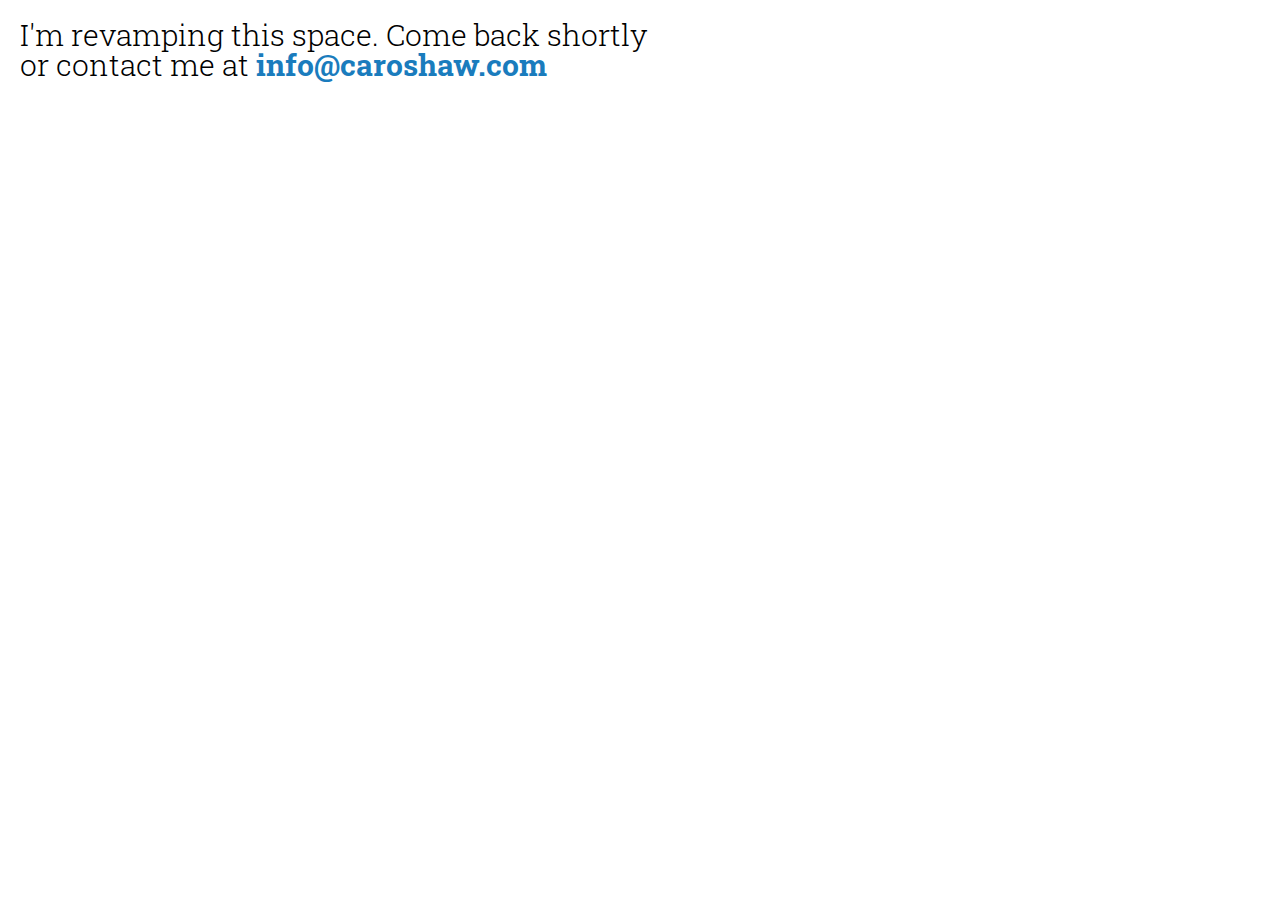
<file: index.html>
<!DOCTYPE html>

<html>
<head>
    <title>Caroline Shaw - Front-end developer, UX Designer</title>
    <meta content="width=device-width, initial-scale=1.0" name="viewport">
    <meta name="description" content="Caroline Shaw is a Web Developer based in Toronto, ON">
    <meta charset='utf-8'>

    <!--styles-->
    <link href="./stylesheets/styles2.css" rel="stylesheet">
   <link href="./stylesheets/normalize.css" rel="stylesheet">
    <link href="./stylesheets/mobilemenu.css" media="screen" rel="stylesheet"
    type="text/css">

    <!--js-->
    <script src="http://code.jquery.com/jquery-1.9.1.min.js"></script>
    <script src="js/jqueryui.js"></script>
    <script src="js/js.js"></script>

   <!--[if lt IE 9]>
    <script src="js/html5shiv.js"></script>
    <link rel="stylesheet" href="stylesheets/ie.css">
    <![endif]-->
    <!--[if gt IE 8]>
    <link rel="stylesheet" href="stylesheets/ie.css">
    <![endif]-->
    <style>
    a
    {
        color:#1A7CBD;
        font-weight: 700;
    }

    #container
    {
        padding:20px;
    }
    </style>
</head>
<body>
    <div id="container">
    
    <h2>I'm revamping this space. Come back shortly</h2>
     <h2>or contact me at <a href="mailto:info@caroshaw.com">info@caroshaw.com</a></h2>
      <!--   <div class="scroll"></div>

        <header>
            <button class="nav-button">Toggle Navigation</button>

            <nav class="topnav">
                <figure class="box fade-in one" id="logo">
                    <a href="index.html"><img alt="caroline" src=
                    "img/logo3.png"></a>
                </figure>

                <ul class="primary-nav" id="nav-top">
                    <li class="empty">
                        <a href="#">Meep</a>
                    </li>

                    <li class="box fade-in five">
                        <a href="http://blog.caroshaw.com">Blog</a>
                    </li>

                    <li class="box fade-in four">
                        <a href="contact.html">Contact</a>
                    </li>

                    <li class="box fade-in three">
                        <a href="work.html">Work &amp; Case Studies</a>
                    </li>

                    <li class="box fade-in two">
                        <a href="index.html">About</a>
                    </li>
                </ul>
            </nav>
        </header>

        <div class="line-separator"></div>
 <aside id="selfportrait">
            <img class="moi" src="img/moi.png" alt="oh hi there" />
        </aside>
        <section class="firstdiv">
            
            
            <h3>Oh hi!</h3>

            <h1>I'm Caroline Shaw, a front-end web developer in Toronto.</h1>

            <h1>I'm working with HTML5, CSS3, JavaScript and jQuery to build
            websites.</h1>

            <h2>I also have a solid foundation in back-end development and can
            find my way around a database. I've worked with PHP, ASP.NET and
            now I'm learning Ruby.</h2>

        </section>


        <div class="next">
        
<div class="line-separator"></div>
            <aside class="resumepop">
                <a href="http://www.caroshaw.com/caroline_shaw_resume.pdf">view<br>
                my

                <h5>resumé</h5></a>
            </aside>

            <article class="columnone">
                <h4>Tech &amp; Skills</h4>

                <ul class="skills">
                    <li>XHTML &amp; HTML5</li>

                    <li>CSS (with Sass)</li>

                    <li>Responsive design</li>

                    <li>Adobe Photoshop &amp; Illustrator</li>

                    <li>ASP.NET 4.0 (ADO.NET, LINQ, C#)</li>

                    <li>PHP</li>

                    <li>JavaScript, Ajax &amp; jQuery</li>

                    <li>MySQL &amp; SQL</li>
                </ul>
            </article>

            <article class="columntwo">
                <h4>What I love</h4>

                <ul class="skills">
                    <li>Ontario Summers</li>

                    <li>Pho</li>

                    <li>Guacamole</li>

                    <li>Coffee</li>

                    <li>Sponge Toffee</li>
                </ul>
            </article>
        </div>>

        <section class="viewmywork">
            <h3>Ready for more?</h3><a href="work.html">
            <h3>See my work</h3></a>
        </section>

        <footer>
            <nav>
                <div class="line-separator"></div>

                <ul id="nav-bottom">
                    <li>
                        <a href="index.html">About</a>
                    </li>

                    <li>
                        <a href="work.html">Work &amp; Case Studies</a>
                    </li>

                    <li>
                        <a href="contact.html">Contact</a>
                    </li>

                    <li>
                        <a href="http://blog.caroshaw.com">Blog</a>
                    </li>
                </ul>
            </nav>

            <nav>

                <ul id="nav-social">
                    <li>
                        <a href="https://twitter.com/cmkshaw">Follow me on
                        Twitter</a>
                    </li>
                    

                    <li>
                        <a href="http://ca.linkedin.com/in/cmkshaw">Connect
                        with LinkedIn</a>
                    </li>

                    <li>
                        <a href="http://www.caroshaw.com/caroline_shaw_resume.pdf">View my resumé</a>
                    </li>

                    <li>
                        <a href="https://github.com/cmkshaw">My github</a>
                    </li>
                </ul>
            </nav>
            <div id="copyright">
                <p>© 2013 Caroline Shaw</p>
                <p>647 226 6471 - info@caroshaw.com</p>
            </div>
        </footer> 
    </div>-->
    <script type="text/javascript">

    var _gaq = _gaq || [];
    _gaq.push(['_setAccount', 'UA-38234064-1']);
    _gaq.push(['_setDomainName', 'caroshaw.com']);
    _gaq.push(['_trackPageview']);

    (function() {
    var ga = document.createElement('script'); ga.type = 'text/javascript'; ga.async = true;
    ga.src = ('https:' == document.location.protocol ? 'https://ssl' : 'http://www') + '.google-analytics.com/ga.js';
    var s = document.getElementsByTagName('script')[0]; s.parentNode.insertBefore(ga, s);
    })();

    </script>
</body>
</html>
</file>
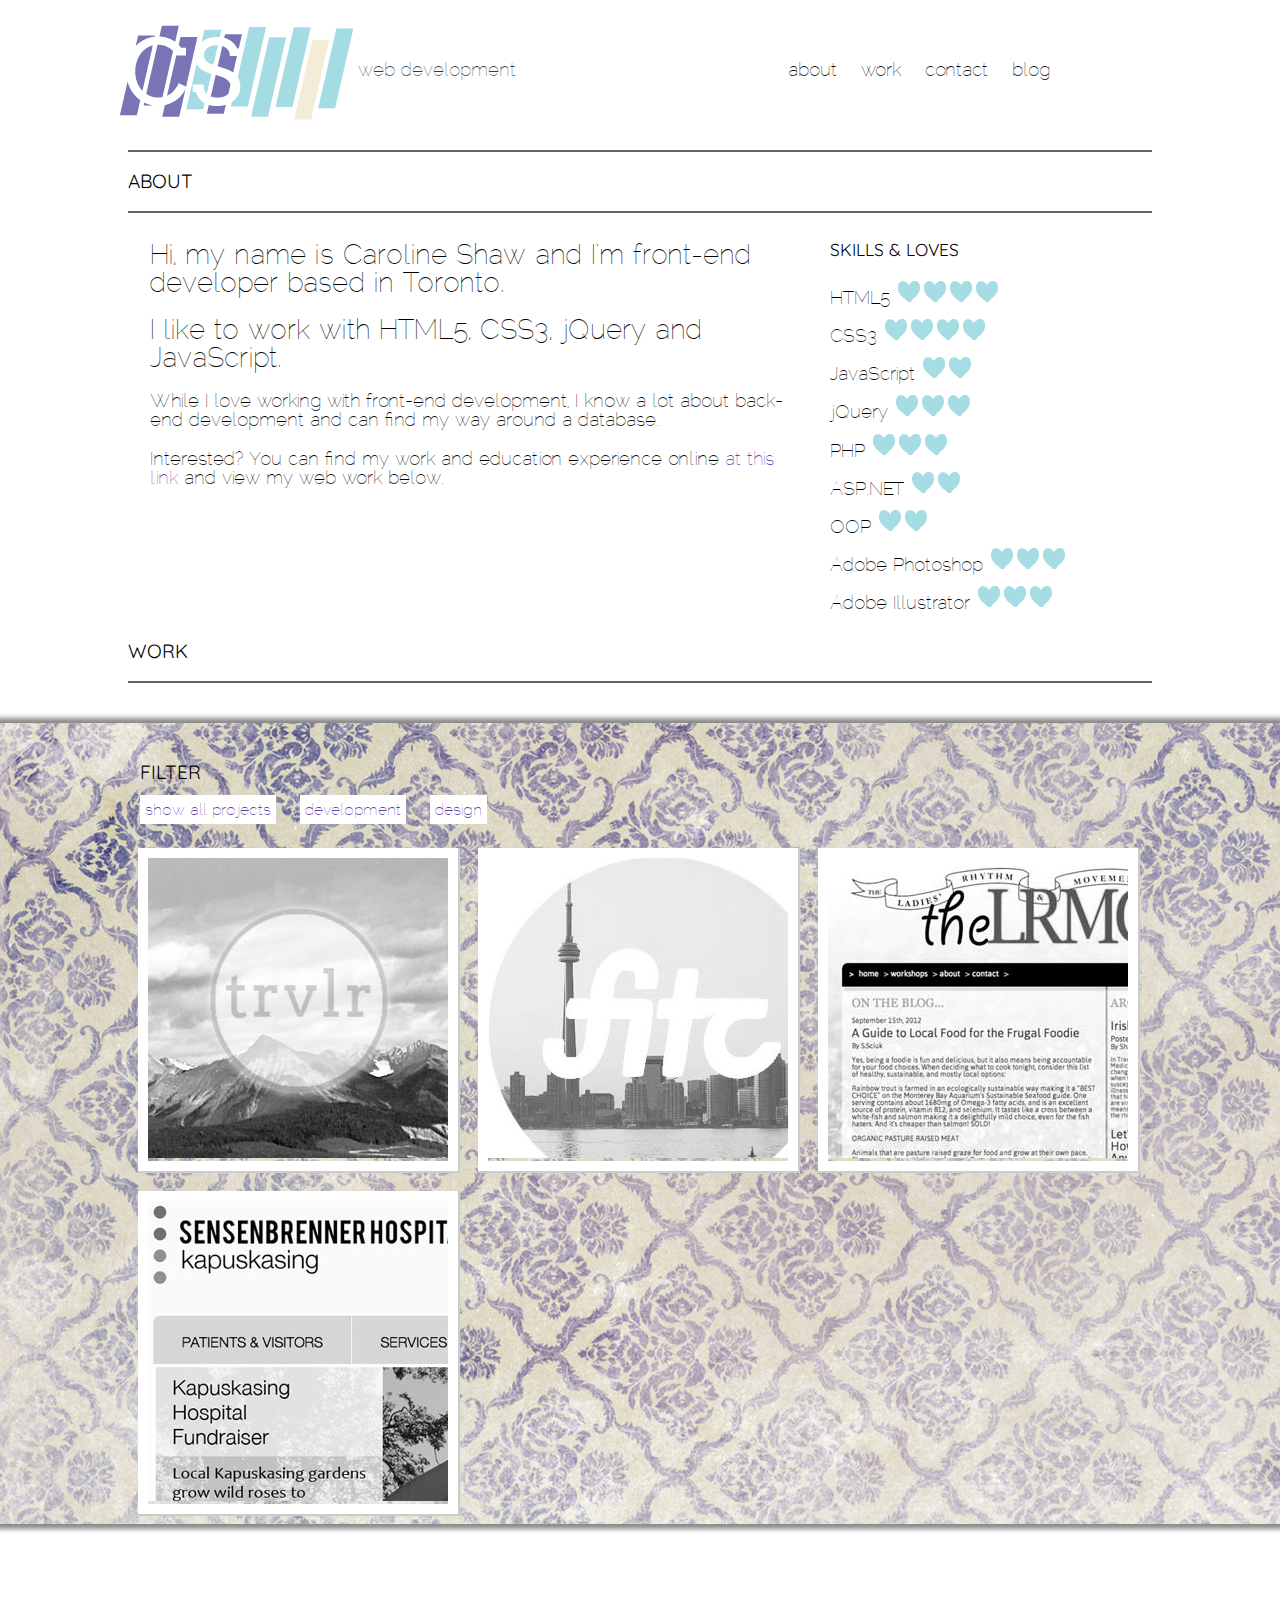
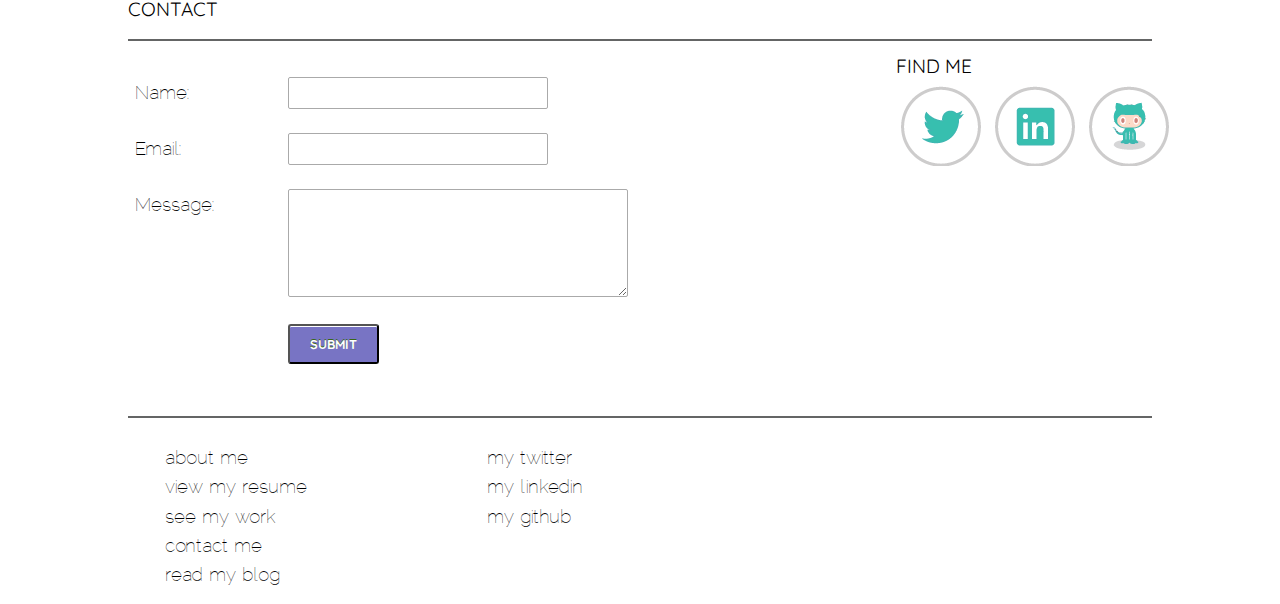
<file: stylesheets/portfolio/index.html>
<!DOCTYPE html>

<html>
<head>
    <title>caroline shaw - portfolio, web development, toronto, 2013</title>
    <meta content="width=device-width, initial-scale=1.0" name="viewport">
    <meta charset='utf-8'>
    <link href="styles/styles.css" media="screen" rel="stylesheet" type=
    "text/css">
    <link href="responsive.css" media="screen" rel="stylesheet" type=
    "text/css"><!--[if lt IE 9]>
    <script src="dist/html5shiv.js"></script>
    <![endif]-->
    <meta name="google-site-verification" content="uLk4n8zKRBvM2fEFyZzvUO4BeZEcBeFit00iUnZ8Wkg" />
</head>

<body>
    <div id="maincontain">
        <nav id="topnav">
            <aside id="topnavname">
                <a href="http://caroshaw.com/portfolio/"><img class="logo" src=
                "images/logo4.png"></a>
            </aside>

            <aside id="topnavtitle">
                web development
            </aside>

            <aside class="toprightnav">
                <ul>
                    <li>
                        <a href="#">about</a>
                    </li>

                    <li>
                        <a href="#workanchor" id="topworklink">work</a>
                    </li>

                    <li>
                        <a href="#contactanchor">contact</a>
                    </li>
                    <li>
                        <a href="http://blog.caroshaw.com">blog</a>
                    </li>
                </ul>
            </aside>
        </nav>

        <section id="about">
            <div class="line-separator"></div>

            <div class="topnavlist">
                <h2>about</h2>
            </div>

            <div class="line-separator"></div>

            <section class="me">
                <h1>Hi, my name is Caroline Shaw and I'm front-end developer
                based in Toronto.</h1>&nbsp; &nbsp;

                <h1>I like to work with HTML5, CSS3, jQuery and
                JavaScript.</h1>&nbsp; &nbsp;

                <p>While I love working with front-end development, I know a
                lot about back-end development and can find my way around a
                database.</p>&nbsp;

                <p></p>

                <p>Interested? You can find my work and education experience
                online <a href="resume.html">at this link</a> and view my web
                work below.</p>
            </section><!--me-->

            <section class="metoo">
                <h5>SKILLS &amp; LOVES</h5>&nbsp;

                <ul class="skillsandloves">
                    <li>HTML5 <img src="images/mehearty.png"><img src=
                    "images/mehearty.png"><img src=
                    "images/mehearty.png"><img src="images/mehearty.png"></li>

                    <li></li>

                    <li>CSS3 <img src="images/mehearty.png"><img src=
                    "images/mehearty.png"><img src=
                    "images/mehearty.png"><img src="images/mehearty.png"></li>

                    <li>JavaScript <img src="images/mehearty.png"><img src=
                    "images/mehearty.png"></li>

                    <li>jQuery <img src="images/mehearty.png"><img src=
                    "images/mehearty.png"><img src="images/mehearty.png"></li>

                    <li>PHP <img src="images/mehearty.png"><img src=
                    "images/mehearty.png"><img src="images/mehearty.png"></li>

                    <li>ASP.NET <img src="images/mehearty.png"><img src=
                    "images/mehearty.png"></li>

                    <li>OOP <img src="images/mehearty.png"><img src=
                    "images/mehearty.png"></li>

                    <li>Adobe Photoshop <img src=
                    "images/mehearty.png"><img src="images/mehearty.png"><img src="images/mehearty.png"></li>

                    <li>Adobe Illustrator <img src=
                    "images/mehearty.png"><img src=
                    "images/mehearty.png"><img src="images/mehearty.png"></li>
                </ul>
            </section><!--metoo-->
        </section><!--about-->

        <div class="topnavlist">
            <h2 id="workanchor">work</h2>
        </div>

        <div class="line-separator"></div>

        <section id="sectiontwo">
            <h3>filter</h3>

            <ul id="filters">
                <li>
                    <a data-filter="*" href="#">show all projects</a>
                </li>

                <li>
                    <a data-filter="#develop" href="#">development</a>
                </li>

                <li>
                    <a data-filter="#design" href="#">design</a>
                </li>
            </ul>

            <div id="container">
                <div class="item" id="design">
                    <a href="http://trvlr.caroshaw.com/"><img src=
                    "images/trvlr.jpg"></a>
                </div>

                <div class="item" id="design">
                    <a href="http://caroshaw.com/fitc/fitc.html"><img src=
                    "images/fitc.jpg"></a>
                </div>

                <div class="item" id="design">
                    <a href="http://caroshaw.com/thelrmc/index.html">
                        <img src="images/lrmc.jpg" alt="thelrmc"></a>
                </div>

                <div class="item" id="develop">
                    <a href="http://sensenbrenner.caroshaw.com/"><img src="images/sensen.jpg"></a>
                </div>
                <br>
                <br>
                <br>
            </div><!--container-->
        </section>&nbsp;

        <footer>
            <div class="topnavlist">
                <h2 id="contactanchor">contact</h2>
            </div>

            <div class="line-separator"></div>

            <form action="mailto.php" class="contact_form" id="contact_form"
            method="post" name="contact_form">
                <ul>
                    <li></li>

                    <li><label for="name">Name:</label> <input name="name"
                    type="text"></li>

                    <li><label for="email">Email:</label> <input name="email"
                    type="email"></li>

                    <li><label for="message">Message:</label> 
                    <textarea cols="40" name="message" required="" rows="6">
</textarea></li>

                    <li><button class="submit" type=
                    "submit">Submit</button></li>

                    <li>&nbsp;</li>
                </ul>
            </form>

            <section class="socialmedia">
                &nbsp;

                <h2>Find me</h2><a href="https://twitter.com/cmkshaw"><img src=
                "images/tweet.png"></a> <a href=
                "http://ca.linkedin.com/in/cmkshaw"><img src=
                "images/linkedin.png"></a> <a href=
                "https://github.com/cmkshaw"><img src="images/kitty.png"></a>
            </section>

            <div class="line-separator"></div>

            <section class="footerlinks">
                <ul>
                    <li>
                        <a href="http://caroshaw.com/portfolio/">about me</a>
                    </li>

                    <li>
                        <a href="http://www.caroshaw.com/portfolio/resume.html">view my
                        resume</a>
                    </li>

                    <li>
                        <a href="#">see my work</a>
                    </li>

                    <li>
                        <a href="#">contact me</a>
                    </li>
                    <li>
                        <a href="http://blog.caroshaw.com">read my blog</a>
                    </li>
                </ul>
            </section><!--footerlinks 1-->

            <section class="footerlinkstwo">
                <ul>
                    <li>
                        <a href="https://twitter.com/cmkshaw">my twitter</a>
                    </li>

                    <li>
                        <a href=
                        "http://ca.linkedin.com/in/cmkshaw">my
                        linkedin</a>
                    </li>

                    <li>
                        <a href="https://github.com/cmkshaw">my github</a>
                    </li>
                </ul>
            </section><!--footer links 2-->
        </footer>
    </div><!-- main contain-->
    <!--Javascript below. Needed at bottom to ensure proper image load above.-->
    <script src="scripts/jquery-1.9.1.js" type="text/javascript"></script> <script src="scripts/jquery.isotope.min.js" type="text/javascript"></script> <script src="scripts/less-1.4.0-beta.js" type="text/javascript"></script> <script src="scripts/script.js" type="text/javascript"></script>
</body>
</html>
</file>
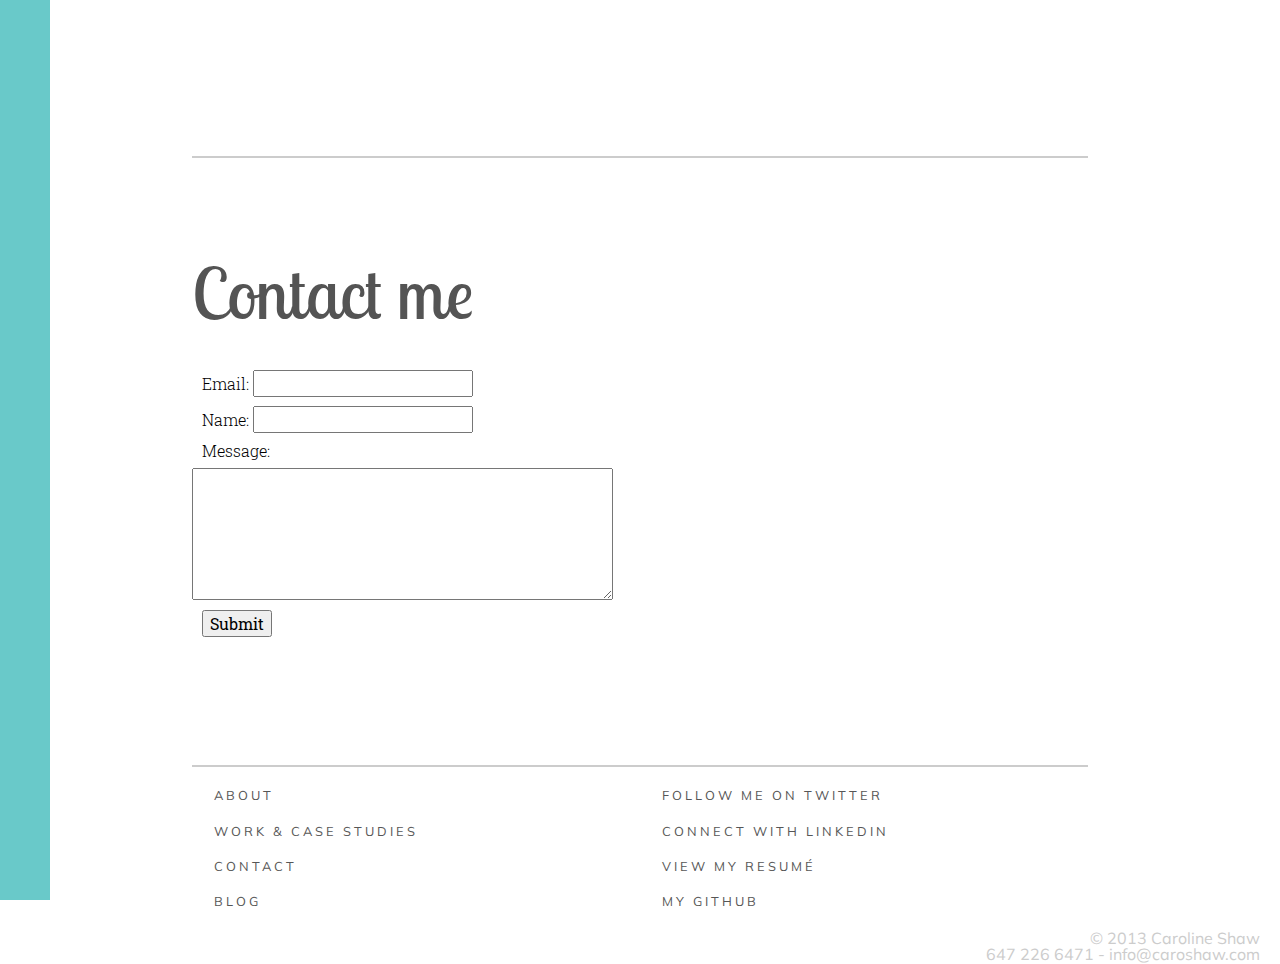
<file: contact.html>
<!DOCTYPE html>

<html>
<head>
    <title>Caroline Shaw / Web Developer, Toronto, Interactive
    Multimedia</title>
    <meta content="width=device-width, initial-scale=1.0" name="viewport">
    <meta charset='utf-8'>
    <link href="stylesheets/styles2.css" rel="stylesheet">
    <link href="stylesheets/normalize.css" rel="stylesheet">
    <link href="./stylesheets/mobilemenu.css" media="screen" rel="stylesheet"
    type="text/css">
    <script src="//ajax.googleapis.com/ajax/libs/jquery/1.10.1/jquery.min.js"></script>

   
        <!--[if lt IE 9]>
        <script src="js/html5shiv.js"></script>
        <![endif]-->
</head>

<body>
    <div id="container">
        <div class="scroll"></div><!--scroll-->

        <header>
            <button class="nav-button">Toggle Navigation</button>

            <nav class="topnav">
                <figure class="box fade-in one" id="logo">
                    <a href="index.html"><img alt="caroline" src=
                    "img/logo3.png"></a>
                </figure>

                <ul class="primary-nav" id="nav-top">
                    <li class="empty">
                        <a href="#">Meep</a>
                    </li>

                    <li class="box fade-in five">
                        <a href="http://blog.caroshaw.com">Blog</a>
                    </li>

                    <li class="box fade-in four">
                        <a href="contact.html">Contact</a>
                    </li>

                    <li class="box fade-in three">
                        <a href="work.html">Work &amp; Case Studies</a>
                    </li>

                    <li class="box fade-in two">
                        <a href="index.html">About</a>
                    </li>
                </ul>
            </nav>
        </header>

        <div class="line-separator"></div>

        <section class="firstdiv">
            <!--intro info-->

            <h3>Contact me</h3>

            <br/><br/>
            <div id="contact_form">
             <form action="mailto.php" class="contact_form" id="contact-form"
            method="post" name="contact-form">
                <ul class="contactform">
                    <li><label for="name">Email:</label> <input name="email"
                    type="email"></li>

                    <li><label for="email">Name:</label> <input name="name"
                    type="text"></li>

                    <li><label for="message">Message:</label> </li>
                    <textarea cols="40" name="message" required="" rows="6">
</textarea>

                    <li>
                      <button class="button" type=
                    "submit">Submit</button></li>

                    <li>&nbsp;</li>
                </ul>
            </form>
        </div> <!--contact form-->
        </section><!--firstdiv-->

        
        <footer>
            <nav>
                <div class="line-separator"></div>

                <ul id="nav-bottom">
                    <li>
                        <a href="index.html">About</a>
                    </li>

                    <li>
                        <a href="work.html">Work &amp; Case Studies</a>
                    </li>

                    <li>
                        <a href="contact.html">Contact</a>
                    </li>

                    <li>
                        <a href="http://blog.caroshaw.com">Blog</a>
                    </li>
                </ul>
            </nav>

            <nav>

                <ul id="nav-social">
                    <li>
                        <a href="https://twitter.com/cmkshaw">Follow me on
                        Twitter</a>
                    </li>
                    

                    <li>
                        <a href="http://ca.linkedin.com/in/cmkshaw">Connect
                        with LinkedIn</a>
                    </li>

                    <li>
                       <a href="http://www.caroshaw.com/caroline_shaw_resume.pdf">View my resumé</a>
                    </li>

                    <li>
                        <a href="https://github.com/cmkshaw">My github</a>
                    </li>
                </ul>
            </nav>
            <div id="copyright">
                <div id="copyright">
                <p>© 2013 Caroline Shaw</p>
                <p>647 226 6471 - info@caroshaw.com</p>
            </div>
            </div>
        </footer>
    </div><!--container-->
    <script type="text/javascript">

    var _gaq = _gaq || [];
    _gaq.push(['_setAccount', 'UA-38234064-1']);
    _gaq.push(['_setDomainName', 'caroshaw.com']);
    _gaq.push(['_trackPageview']);

    (function() {
    var ga = document.createElement('script'); ga.type = 'text/javascript'; ga.async = true;
    ga.src = ('https:' == document.location.protocol ? 'https://ssl' : 'http://www') + '.google-analytics.com/ga.js';
    var s = document.getElementsByTagName('script')[0]; s.parentNode.insertBefore(ga, s);
    })();

    </script>
</body>
</html>
</file>
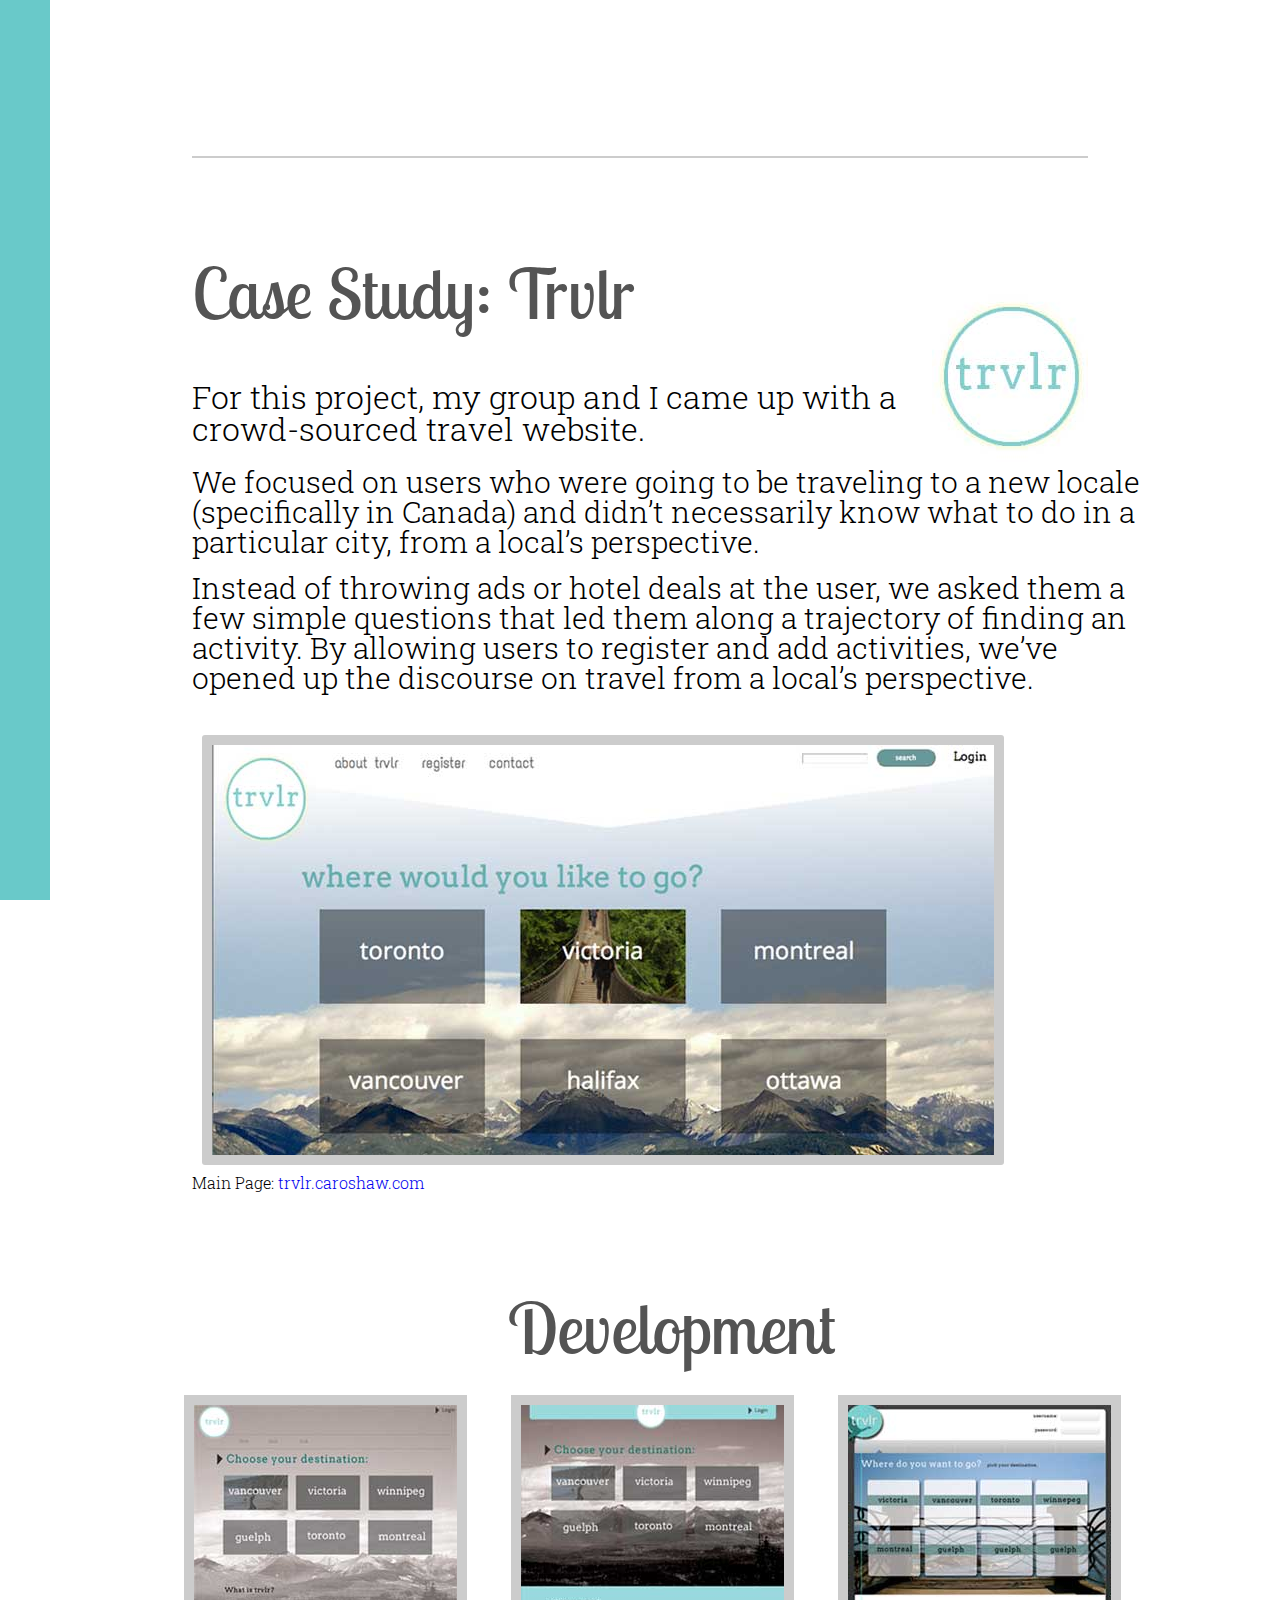
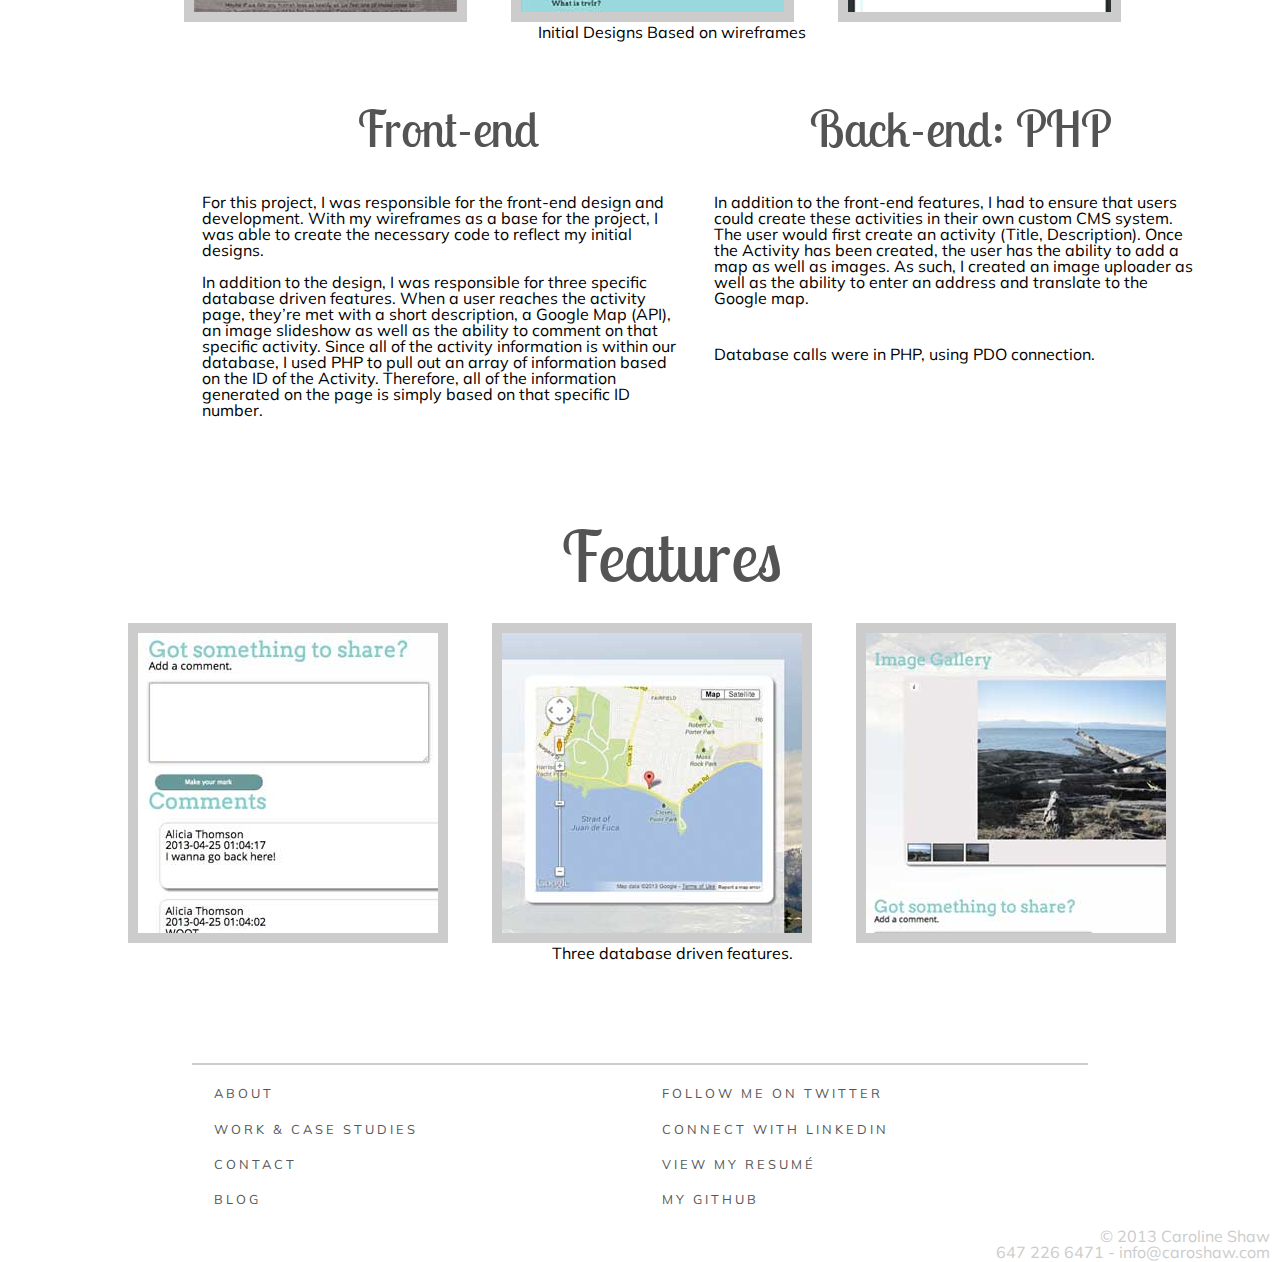
<file: trvlr_casestudy.html>
<!DOCTYPE html>

<html>
<head>
    <title>Caroline Shaw / Web Developer, Toronto, Interactive
    Multimedia</title>
    <meta content="width=device-width, initial-scale=1.0" name="viewport">
    <meta name="description" content="Caroline Shaw is a Web Developer based in Toronto, ON">
    <meta charset='utf-8'>

    <!--styles-->
    <link href="./stylesheets/styles2.css" rel="stylesheet">
   <link href="./stylesheets/normalize.css" rel="stylesheet">
    <link href="./stylesheets/mobilemenu.css" media="screen" rel="stylesheet"
    type="text/css">

    <!--js-->
    <script src="http://code.jquery.com/jquery-1.9.1.min.js"></script>
    <script src="js/jqueryui.js"></script>
    <script src="js/js.js"></script>

   <!--[if lt IE 9]>
    <script src="js/html5shiv.js"></script>
    <link rel="stylesheet" href="stylesheets/ie.css">
    <![endif]-->
    <!--[if gt IE 8]>
    <link rel="stylesheet" href="stylesheets/ie.css">
    <![endif]-->
</head>
<body>
    <div id="container">
        <div class="scroll"></div><!--scroll-->

        <header>
            <button class="nav-button">Toggle Navigation</button>

            <nav class="topnav">
                <figure class="box fade-in one" id="logo">
                    <a href="index.html"><img alt="caroline" src=
                    "img/logo3.png"></a>
                </figure>

                <ul class="primary-nav" id="nav-top">
                    <li class="empty">
                        <a href="#">Meep</a>
                    </li>

                    <li class="box fade-in five">
                        <a href="http://blog.caroshaw.com">Blog</a>
                    </li>

                    <li class="box fade-in four">
                        <a href="contact.html">Contact</a>
                    </li>

                    <li class="box fade-in three">
                        <a href="work.html">Work &amp; Case Studies</a>
                    </li>

                    <li class="box fade-in two">
                        <a href="index.html">About</a>
                    </li>
                </ul>
            </nav>
        </header>

        <div class="line-separator"></div>
 <aside id="selfportrait">
            <img class="" src="img/trvlrlogo.jpg" alt="trvlrlogo" />
        </aside>
        <section class="firstdiv">
            <!--intro info-->
            
            <h3>Case Study: Trvlr</h3>
            <br/><br/>
            <h1>For this project, my group and I came up with a crowd-sourced travel website.</h1><h2>  We focused on users who were going to be traveling to a new locale (specifically in Canada) and didn’t necessarily know what to do in a particular city, from a local’s perspective. </h2>
            <br/>   
            <h2>Instead of throwing ads or hotel deals at the user, we asked them a few simple questions that led them along a trajectory of finding an activity.
           By allowing users to register and add activities, we’ve opened up the discourse on travel from a local’s perspective.</h2>
           <br/><br/>
            <figure>
            <img src="img/trvlrmain.jpg" height="410" width="782" alt="trvlrmainpage"/>
            <figcaption>Main Page: <a href="http://trvlr.caroshaw.com">trvlr.caroshaw.com</a></figcaption>
            </figure>

        </section><!--firstdiv-->


        <div class="next">
            <!--SKILLS & LOVES-->

            <aside class="resumepop">
                <a href="fitc_casestudy.html">view<br>
                 fitc

                <h5 class="fitcase">casestudy</h5></a>
            </aside>

            
        </div><!--aboutme-->

        <section class="viewmywork">
           <h3>Development</h3>
           <br/><br/>
         
           <img class="mockup" src="img/trvlr_mockup1.jpg" alt="trvlrlogo" />
           <img class="mockup" src="img/trvlr_mockup2.jpg" alt="trvlrlogo" />
           <img class="mockup" src="img/trvlr_mockup3.jpg" alt="trvlrlogo" />
            <p>Initial Designs Based on wireframes</p>
        </section>
<article class="columnone">
                <h4>Front-end</h4>
                
               <p class="blockp">For this project, I was responsible for the front-end design and development. With my wireframes as a base for the project, I was able to create the necessary code to reflect my initial designs.
 <br/>  <br/> 

In addition to the design, I was responsible for three specific database driven features.
When a user reaches the activity page, they’re met with a short description, a Google Map (API), an image slideshow as well as the ability to comment on that specific activity. Since all of the activity information is within our database, I used PHP to pull out an array of information based on the ID of the Activity. Therefore, all of the information generated on the page is simply based on that specific ID number.</p>


            </article>

            <article class="columntwo">
                <h4>Back-end: PHP</h4>
                <p class="blockp">
In addition to the front-end features, I had to ensure that users could create these activities in their own custom CMS system. The user would first create an activity (Title, Description). Once the Activity has been created, the user has the ability to add a map as well as images. As such, I created an image uploader as well as the ability to enter an address and translate to the Google map.</p>
<p class="blockp">Database calls were in PHP, using PDO connection.</p>
            </article>

            <section class="viewmywork">
           <h3>Features</h3>
           <br/><br/>
         
           <img class="mockup" src="img/trvlr_comments.jpg" alt="trvlrlogo" />
           <img class="mockup" src="img/trvlr_map.jpg" alt="trvlrlogo" />
           <img class="mockup" src="img/trvlr_imgs.jpg" alt="trvlrlogo" />
            <p>Three database driven features.</p>
        </section>
        <footer>
            <nav>
                <div class="line-separator"></div>

                <ul id="nav-bottom">
                    <li>
                        <a href="index.html">About</a>
                    </li>

                    <li>
                        <a href="work.html">Work &amp; Case Studies</a>
                    </li>

                    <li>
                        <a href="contact.html">Contact</a>
                    </li>

                    <li>
                        <a href="http://blog.caroshaw.com">Blog</a>
                    </li>
                </ul>
            </nav>

            <nav>

                <ul id="nav-social">
                    <li>
                        <a href="https://twitter.com/cmkshaw">Follow me on
                        Twitter</a>
                    </li>
                    

                    <li>
                        <a href="http://ca.linkedin.com/in/cmkshaw">Connect
                        with LinkedIn</a>
                    </li>

                    <li>
                        <a href="http://www.caroshaw.com/caroline_shaw_resume.pdf">View my resumé</a>
                    </li>

                    <li>
                        <a href="https://github.com/cmkshaw">My github</a>
                    </li>
                </ul>
            </nav>
            <div id="copyright">
                <p>© 2013 Caroline Shaw</p>
                <p>647 226 6471 - info@caroshaw.com</p>
            </div>
        </footer>
    </div><!--container-->
    <script type="text/javascript">

    var _gaq = _gaq || [];
    _gaq.push(['_setAccount', 'UA-38234064-1']);
    _gaq.push(['_setDomainName', 'caroshaw.com']);
    _gaq.push(['_trackPageview']);

    (function() {
    var ga = document.createElement('script'); ga.type = 'text/javascript'; ga.async = true;
    ga.src = ('https:' == document.location.protocol ? 'https://ssl' : 'http://www') + '.google-analytics.com/ga.js';
    var s = document.getElementsByTagName('script')[0]; s.parentNode.insertBefore(ga, s);
    })();

    </script>
</body>
</html>
</file>
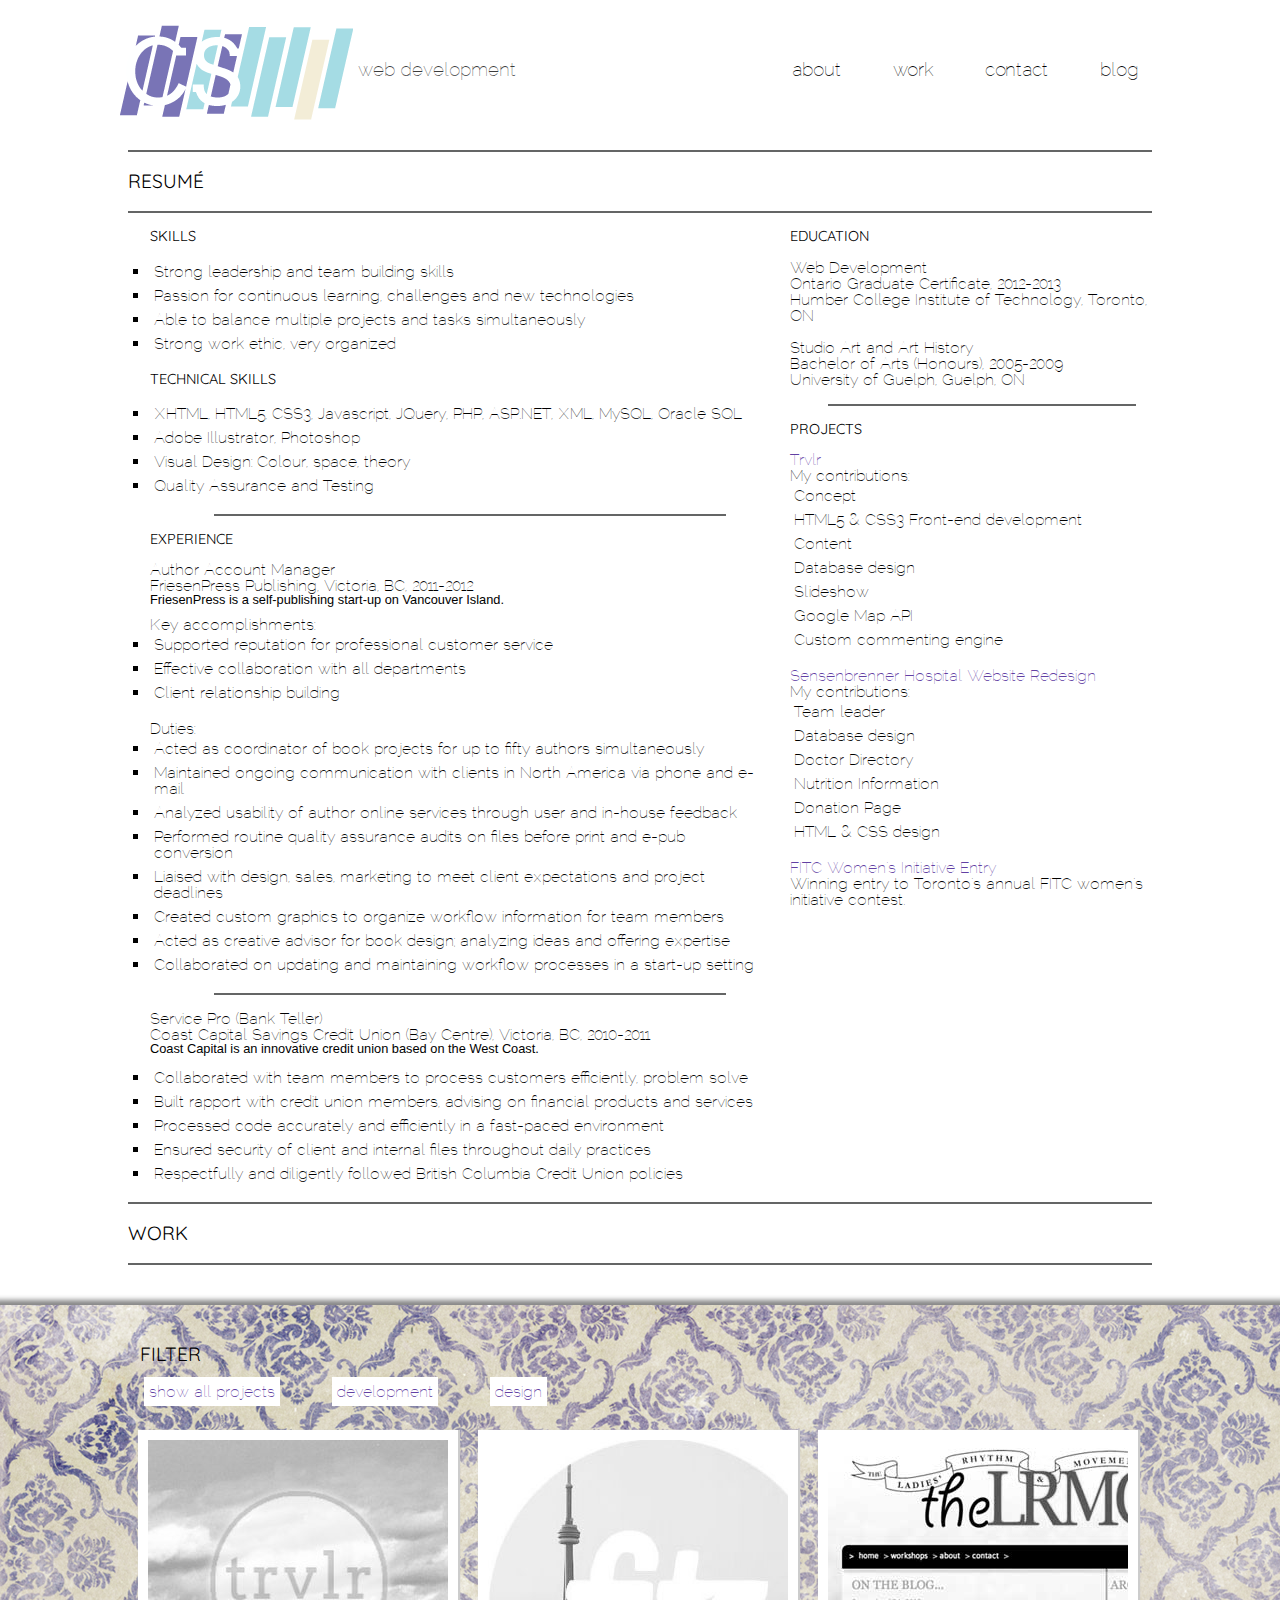
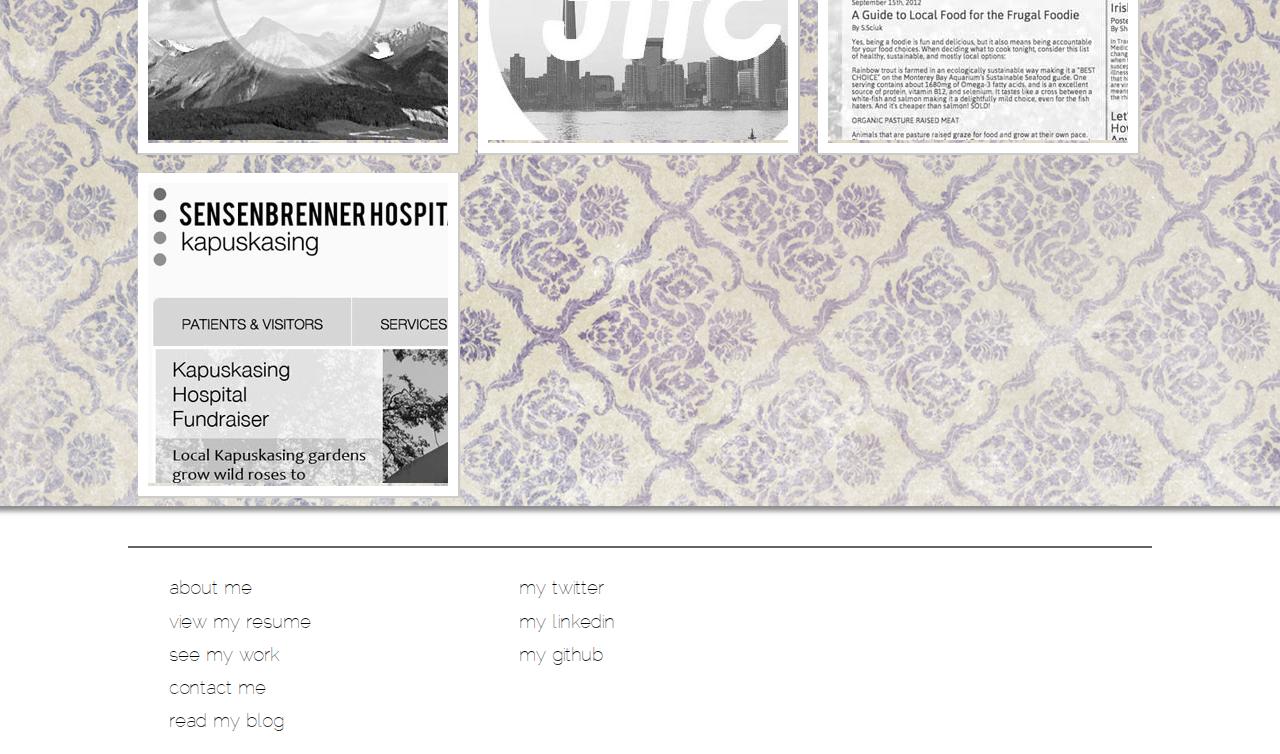
<file: stylesheets/portfolio/resume.html>
<!DOCTYPE html>

<html>
<head>
    <title>caroline shaw - portfolio, web development, toronto, 2013</title>
    <meta content="width=device-width, initial-scale=1.0" name="viewport">
    <meta charset='utf-8'>
    <link href="styles/styles.css" media="screen" rel="stylesheet" type=
    "text/css">
    <link href="responsive.css" media="screen" rel="stylesheet" type=
    "text/css">
     <link href="styles/resume.css" media="screen" rel="stylesheet" type=
    "text/css">
    <!--[if lt IE 9]>
    <script src="dist/html5shiv.js"></script>
    <![endif]-->

</head>

<body>
    <div id="maincontain">
        <nav id="topnav">
            <aside id="topnavname">
                <a href="http://www.caroshaw.com"><img class="logo" src=
                "images/logo4.png"></a>
            </aside>

            <aside id="topnavtitle">
                web development
            </aside>

            <aside class="toprightnav">
                <ul>
                    <li>
                        <a href="#">about</a>
                    </li>

                    <li>
                        <a href="#workanchor" id="topworklink">work</a>
                    </li>

                    <li>
                        <a href="#contactanchor">contact</a>
                    </li>
                    <li>
                        <a href="http://blog.caroshaw.com">blog</a>
                    </li>
                </ul>
            </aside>
        </nav>

        <section id="about">
            <div class="line-separator"></div>

            <div class="topnavlist">
                <h2>resumé</h2>
            </div>

            <div class="line-separator"></div>

            <article class="column1">
                &nbsp; &nbsp;

                <p></p>

                <h5>SKILLS</h5>&nbsp;

                <ul>
                    <li>Strong leadership and team building skills</li>

                    <li>Passion for continuous learning, challenges and new
                    technologies</li>

                    <li>Able to balance multiple projects and tasks
                    simultaneously</li>

                    <li>Strong work ethic, very organized</li>
                </ul>&nbsp;

                <h5>TECHNICAL SKILLS</h5>&nbsp;

                <ul>
                    <li>XHTML, HTML5, CSS3, Javascript, JQuery, PHP, ASP.NET,
                    XML, MySQL, Oracle SQL</li>

                    <li>Adobe Illustrator, Photoshop</li>

                    <li>Visual Design: Colour, space, theory</li>

                    <li>Quality Assurance and Testing</li>
                </ul>
                <p>

                <p>&nbsp; &nbsp;</p>

                <div class="line-separator"></div>&nbsp; &nbsp;

                <h5>EXPERIENCE</h5>&nbsp;

                <p>Author Account Manager</p>

                <p>FriesenPress Publishing, Victoria, BC, 2011-2012</p>

                <h6>FriesenPress is a self-publishing start-up on Vancouver
                Island.</h6>

                <p>Key accomplishments:</p>

                <ul>
                    <li>Supported reputation for professional customer
                    service</li>

                    <li>Effective collaboration with all departments</li>

                    <li>Client relationship building</li>
                </ul>&nbsp;

                <p>Duties:</p>

                <ul>
                    <li>Acted as coordinator of book projects for up to fifty
                    authors simultaneously</li>

                    <li>Maintained ongoing communication with clients in North
                    America via phone and e-mail</li>

                    <li>Analyzed usability of author online services through
                    user and in-house feedback</li>

                    <li>Performed routine quality assurance audits on files
                    before print and e-pub conversion</li>

                    <li>Liaised with design, sales, marketing to meet client
                    expectations and project deadlines</li>

                    <li>Created custom graphics to organize workflow
                    information for team members</li>

                    <li>Acted as creative advisor for book design; analyzing
                    ideas and offering expertise</li>

                    <li>Collaborated on updating and maintaining workflow
                    processes in a start-up setting</li>
                </ul> &nbsp;

                <div class="line-separator"></div>&nbsp;

                <p>Service Pro (Bank Teller)</p>

                <p>Coast Capital Savings Credit Union (Bay Centre), Victoria,
                BC, 2010-2011</p>

                <h6>Coast Capital is an innovative credit union based on the
                West Coast.</h6>

                <ul>
                    <li>Collaborated with team members to process customers
                    efficiently, problem solve</li>

                    <li>Built rapport with credit union members, advising on
                    financial products and services</li>

                    <li>Processed code accurately and efficiently in a
                    fast-paced environment</li>

                    <li>Ensured security of client and internal files
                    throughout daily practices</li>

                    <li>Respectfully and diligently followed British Columbia
                    Credit Union policies</li>
                </ul>&nbsp; &nbsp;
            </article>

            <article class="column2">
                &nbsp; &nbsp;

                <h5>EDUCATION</h5>&nbsp;

                <p>Web Development</p>

                <p>Ontario Graduate Certificate, 2012-2013</p>

                <p>Humber College Institute of Technology, Toronto,
                ON</p>&nbsp;

                <p>Studio Art and Art History</p>

                <p>Bachelor of Arts (Honours), 2005-2009</p>

                <p>University of Guelph, Guelph, ON</p>&nbsp; &nbsp;

                <div class="line-separator"></div>&nbsp; &nbsp;

                <h5>PROJECTS</h5>&nbsp; &nbsp;

                <p><a href="http://trvlr.caroshaw.com/">Trvlr</a></p>

                <p>My contributions:</p>

                <ul>
                    <li>Concept</li>

                    <li>HTML5 &amp; CSS3 Front-end development</li>

                    <li>Content</li>

                    <li>Database design</li>

                    <li>Slideshow</li>

                    <li>Google Map API</li>

                    <li>Custom commenting engine</li>
                </ul>&nbsp; &nbsp;

                <p><a href="http://sensenbrenner.caroshaw.com">Sensenbrenner
                Hospital Website Redesign</a></p>

                <p>My contributions:</p>

                <ul>
                    <li>Team leader</li>

                    <li>Database design</li>

                    <li>Doctor Directory</li>

                    <li>Nutrition Information</li>

                    <li>Donation Page</li>

                    <li>HTML &amp; CSS design</li>
                </ul>&nbsp; &nbsp;

                <p><a href="http://caroshaw.com/fitc/fitc.html">FITC Women's
                Initiative Entry</a></p>

                <p>Winning entry to Toronto's annual FITC women's initiative
                contest.</p>&nbsp; &nbsp;
            </article>
        </section><!--about-->

        <div class="line-separator"></div>

        <div class="topnavlist">
            <h2 id="workanchor">work</h2>
        </div>

        <div class="line-separator"></div>

        <section id="sectiontwo">
            <h3>filter</h3>

            <ul id="filters">
                <li>
                    <a data-filter="*" href="#">show all projects</a>
                </li>

                <li>
                    <a data-filter="#develop" href="#">development</a>
                </li>

                <li>
                    <a data-filter="#design" href="#">design</a>
                </li>
            </ul>

            <div id="container">
                <div class="item" id="design">
                    <a href="http://trvlr.caroshaw.com/"><img src=
                    "images/trvlr.jpg"></a>
                </div>

                <div class="item" id="design">
                    <a href="http://caroshaw.com/fitc/fitc.html"><img src=
                    "images/fitc.jpg"></a>
                </div>
                <div class="item" id="design">
                    <a href="http://caroshaw.com/thelrmc/index.html"><img src=
                    "images/lrmc.jpg"></a>
                </div>

                <div class="item" id="develop">
                    <a href="http://sensenbrenner.caroshaw.com"><img src="images/sensen.jpg"></a>
                </div><br>
                <br>
                <br>
            </div><!--container-->
        </section>

        <footer>
            <div class="line-separator"></div>

           <section class="footerlinks">
                <ul>
                    <li>
                        <a href="http://caroshaw.com">about me</a>
                    </li>

                    <li>
                        <a href="http://www.caroshaw.com/resume.html">view my
                        resume</a>
                    </li>

                    <li>
                        <a href="#">see my work</a>
                    </li>

                    <li>
                        <a href="#">contact me</a>
                    </li>
                    <li>
                        <a href="http://blog.caroshaw.com">read my blog</a>
                    </li>
                </ul>
            </section><!--footerlinks 1-->

            <section class="footerlinkstwo">
                <ul>
                    <li>
                        <a href="https://twitter.com/cmkshaw">my twitter</a>
                    </li>

                    <li>
                        <a href=
                        "http://ca.linkedin.com/in/cmkshaw">my
                        linkedin</a>
                    </li>

                    <li>
                        <a href="https://github.com/cmkshaw">my github</a>
                    </li>
                </ul>
            </section><!--footer links 2-->
        </footer>
    </div><!-- main contain-->
    <!--Javascript below. Needed at bottom to ensure proper image load above.-->
    <script src="scripts/jquery-1.9.1.js" type="text/javascript"></script> <script src="scripts/jquery.isotope.min.js" type="text/javascript"></script> <script src="scripts/less-1.4.0-beta.js" type="text/javascript"></script> <script src="scripts/script.js" type="text/javascript"></script>
</body>
</html>
</file>
<file: stylesheets/styles2.css>
@import url(http://fonts.googleapis.com/css?family=Muli);
@import url(http://fonts.googleapis.com/css?family=Muli|Roboto+Slab:400,300);



@font-face {
    font-family: Lobster;
    src: url(../fonts/lobster.ttf);
}
html, body, div, span, applet, object, iframe, h1, h2, h3, h4, h5, h6, p, blockquote, pre, a, abbr, acronym, address, big, cite, code, del, dfn, em, img, ins, kbd, q, s, samp, small, strike, strong, sub, sup, tt, var, b, u, i, center, dl, dt, dd, ol, ul, li, fieldset, form, label, legend, table, caption, tbody, tfoot, thead, tr, th, td, article, aside, canvas, details, embed, figure, figcaption, footer, header, hgroup, menu, nav, output, ruby, section, summary, time, mark, audio, video {
    margin: 0;
    padding: 0;
    border: 0;
    font-size: 100%;
    font: inherit;
    vertical-align: baseline;
}
article, aside, details, figcaption, figure, footer, header, hgroup, menu, nav, section {
    display: block;
}
body {
    line-height: 1;
    top: 0;
    font-family: Muli, sans-serif;
}
ol, ul {
    list-style: none;
}
blockquote, q {
    quotes: none;
}
blockquote:before, blockquote:after, q:before, q:after {
    content: '';
    content: none;
}
table {
    border-collapse: collapse;
    border-spacing: 0;
}
a {
    text-decoration: none;
}
img {
    max-width: 100%}
h1 {
    font-family: 'Roboto Slab', serif;
    font-weight: 300;
    font-size: 58px;
}
h2 {
    font-family: 'Roboto Slab', serif;
    font-weight: 300;
    font-size: 30px;
}
h3 {
    font-family: Lobster;
    font-weight: 300;
    font-size: 70px;
    color: #545454;
}
h4 {
    font-family: Lobster;
    font-weight: 300;
    font-size: 50px;
    color: #545454;
    text-align: center;
}
h5 {
    margin-top: 120px;
    font-family: Lobster;
    color: #FFF;
    font-size: 60px;
    -webkit-transform: rotate(-90deg);
    -moz-transform: rotate(-90deg);
}
body {
    margin-top: 0;
}
header {
    width: 100%}
header a:hover, #nav-top a:hover, footer a:hover {
    color: #ea813b;
    -webkit-transition: all 200ms cubic-bezier(0.420, 0.000, 1.000, 1.000);
    -moz-transition: all 200ms cubic-bezier(0.420, 0.000, 1.000, 1.000);
    -ms-transition: all 200ms cubic-bezier(0.420, 0.000, 1.000, 1.000);
    -o-transition: all 200ms cubic-bezier(0.420, 0.000, 1.000, 1.000);
    transition: all 200ms cubic-bezier(0.420, 0.000, 1.000, 1.000);
    -webkit-transition-timing-function: cubic-bezier(0.420, 0.000, 1.000, 1.000);
    -moz-transition-timing-function: cubic-bezier(0.420, 0.000, 1.000, 1.000);
    -ms-transition-timing-function: cubic-bezier(0.420, 0.000, 1.000, 1.000);
    -o-transition-timing-function: cubic-bezier(0.420, 0.000, 1.000, 1.000);
    transition-timing-function: cubic-bezier(0.420, 0.000, 1.000, 1.000);
}
#logo {
    margin-top: -30px;
    margin-left: 7%;
    float: left;
    font-size: 2.5em;
    letter-spacing: 3px;
    text-transform: uppercase;
    font-family: Muli, sans-serif;
    z-index: 1;
    margin-bottom: 10px;
}
.scroll {
    top: 0;
    left: 0;
    width: 50px;
    height: 100%;
    position: fixed;
    background-color: #69c9c9;
    z-index: 999;
    -webkit-transition: all 500ms cubic-bezier(0.420, 0.000, 1.000, 1.000); 
   -moz-transition: all 500ms cubic-bezier(0.420, 0.000, 1.000, 1.000); 
    -ms-transition: all 500ms cubic-bezier(0.420, 0.000, 1.000, 1.000); 
     -o-transition: all 500ms cubic-bezier(0.420, 0.000, 1.000, 1.000); 
        transition: all 500ms cubic-bezier(0.420, 0.000, 1.000, 1.000); /* ease-in */

-webkit-transition-timing-function: cubic-bezier(0.420, 0.000, 1.000, 1.000); 
   -moz-transition-timing-function: cubic-bezier(0.420, 0.000, 1.000, 1.000); 
    -ms-transition-timing-function: cubic-bezier(0.420, 0.000, 1.000, 1.000); 
     -o-transition-timing-function: cubic-bezier(0.420, 0.000, 1.000, 1.000); 
        transition-timing-function: cubic-bezier(0.420, 0.000, 1.000, 1.000); /* ease-in */
}
#logo a {
    margin: 0 auto;
    padding: 5px;
}
#logo img {
    -webkit-transition: all 500ms cubic-bezier(0.420, 0.000, 1.000, 1.000);
    -moz-transition: all 500ms cubic-bezier(0.420, 0.000, 1.000, 1.000);
    -ms-transition: all 500ms cubic-bezier(0.420, 0.000, 1.000, 1.000);
    -o-transition: all 500ms cubic-bezier(0.420, 0.000, 1.000, 1.000);
    transition: all 500ms cubic-bezier(0.420, 0.000, 1.000, 1.000);
    -webkit-transition-timing-function: cubic-bezier(0.420, 0.000, 1.000, 1.000);
    -moz-transition-timing-function: cubic-bezier(0.420, 0.000, 1.000, 1.000);
    -ms-transition-timing-function: cubic-bezier(0.420, 0.000, 1.000, 1.000);
    -o-transition-timing-function: cubic-bezier(0.420, 0.000, 1.000, 1.000);
    transition-timing-function: cubic-bezier(0.420, 0.000, 1.000, 1.000);
}
#logo img:hover {
    -webkit-transition: all 500ms cubic-bezier(0.420, 0.000, 1.000, 1.000);
    -moz-transition: all 500ms cubic-bezier(0.420, 0.000, 1.000, 1.000);
    -ms-transition: all 500ms cubic-bezier(0.420, 0.000, 1.000, 1.000);
    -o-transition: all 500ms cubic-bezier(0.420, 0.000, 1.000, 1.000);
    transition: all 500ms cubic-bezier(0.420, 0.000, 1.000, 1.000);
    -webkit-transition-timing-function: cubic-bezier(0.420, 0.000, 1.000, 1.000);
    -moz-transition-timing-function: cubic-bezier(0.420, 0.000, 1.000, 1.000);
    -ms-transition-timing-function: cubic-bezier(0.420, 0.000, 1.000, 1.000);
    -o-transition-timing-function: cubic-bezier(0.420, 0.000, 1.000, 1.000);
    transition-timing-function: cubic-bezier(0.420, 0.000, 1.000, 1.000);
    -webkit-transform: rotate(90deg);
    -moz-transform: rotate(90deg);
    -ms-transform: rotate(90deg);
    -o-transform: rotate(90deg);
    transform: rotate(90deg);
}
.topnav {
    top: 0;
    margin-left: 3%;
    z-index: 1;
    width: 90%;
    height: auto;
    margin-top: 40px;
    padding: 20px;
}
#nav-top ul {
    margin-top: 15px;
    float: right;
}
#nav-top li {
    display: inline;
    padding: 15px;
    float: right;
}
#nav-top li a {
    text-transform: uppercase;
    margin: 0 auto;
    font-size: .9em;
    color: #565656;
    cursor: pointer;
    letter-spacing: 3px;
    font-family: Muli, sans-serif;
}
.firstdiv {
    margin-left: 15%;
    font-family: 'Roboto Slab', serif;
    font-weight: 300;
    padding-top: 100px;
    margin-right: 10%}
#home {
    clear: both;
    padding-top: 100px;
    margin-left: 15%;
    font-family: 'Roboto Slab', serif;
    font-weight: 300;
    overflow: auto;
}
#case-studies {
    clear: both;
    padding-left: 15%;
    background-image: url(../img/hexabump.png);
    color: #FFF;
}
.case {
    padding: 2.5% 0;
}

.blockp
{
    padding-top: 30px;
    margin:10px 20px 0 10px;
    display: block;
    clear:both;

}

.mockup
{
    margin-right: 40px;
    border-color:#CCC;
    border-style: solid;
    border-width:10px;
}

.contactform li
{
    margin:1%;
}

.fitcase
{
    margin-top: 160px;
}

#about {
    clear: both;
    padding-left: 15%}
.line-separator {
    clear: both;
    height: 1px;
    margin-top: 20px;
    background: #CCC;
    width: 70%;
    margin: 0 auto;
    border-bottom: .75px solid #CCC;
}

.listoftech {
    padding-top: 3%;
    margin-left: 5%;
    font-size: 25px;
}

.skills {
    padding-top: 15%;
    margin-left: 5%;
    font-size: 25px;
}


.skills li, .listoftech li {
    margin-left: 10%;
    margin-top: 20px;
    list-style: none url(img/bullet.png);
    background-repeat: no-repeat;
    background-position: 0 5px;
    padding-left: 14px;
}
.portfolio {
    float: left;
    width: 45%;
    margin: 0 auto;
    position: static;
}
.full {
    max-width: 300px;
    max-height: 300px;
}
.next {
    width: auto;
    height: 100%;
    margin-top: 8%;
    margin-bottom: 8%}
.next h4 {
    clear: both;
    float: left;
    margin-left: 15%}
    
.columnone h4
{
    margin-bottom: 2px;
}

.columnone {
    clear:both;
    float: left;
    margin-left: 15%;
    width: 40%;
    margin-top: 5%;
}

.columntwo {
    
    margin-top: 5%;
    float: left;
    width: 40%;
}

.resumepop {
    text-align: center;
    font-size: 24px;
    padding: 8px;
    background-color: #69c9c9;
    position: fixed;
    height: 300px;
    width: 80px;
    top: 50%;
    right: -99px;
    -webkit-border-radius: 10px;
    -moz-border-radius: 10px;
    border-radius: 10px;
    box-shadow: 10px 10px 5px #888;
}
.resumepop a {
    color: #FFF;
}
.viewmywork {
    clear: both;
    padding-top: 8%;
    text-align: center;
    margin-left: 5%}
.viewmywork a {
    text-decoration: underline;
}
footer {
    margin-top: 8%;
    font-family: 'Roboto Slab', serif;
    width: 100%}
footer a {
    display: inline;
    text-transform: uppercase;
    cursor: pointer;
    letter-spacing: 3px;
    font-family: Muli, sans-serif;
    color: #565656;
}
#nav-bottom {
    float: left;
    margin-left: 15%;
    width: 35%;
    font-size: 0.8em;
}

#nav-bottom li,#nav-social li {
    margin: 5%;
}

#nav-social {
    float: left;
    width: 35%;
    font-size: 0.8em;
}


#copyright {
    color: #CCC;
    font-family: Muli;
    clear: both;
    text-align: right;
    margin: 0 auto;
    margin:40px 10px 0px 10px;
}
#container {
    margin-top: 0;
    margin: 0 auto;
    max-width: 1700px;
    background-color: #FFF;
}
img {
    height: auto;
    width: auto;
    max-width: 100%}
@-webkit-keyframes fadeIn {
    from {
    opacity: 0;
}
to {
    opacity: 1;
}
}@-moz-keyframes fadeIn {
    from {
    opacity: 0;
}
to {
    opacity: 1;
}
}@keyframes fadeIn {
    from {
    opacity: 0;
}
to {
    opacity: 1;
}
}.fade-in {
    opacity: 0;
    -webkit-animation: fadeIn ease-in 1;
    -moz-animation: fadeIn ease-in 1;
    animation: fadeIn ease-in 1;
    -webkit-animation-fill-mode: forwards;
    -moz-animation-fill-mode: forwards;
    animation-fill-mode: forwards;
    -webkit-animation-duration: .5s;
    -moz-animation-duration: .5s;
    animation-duration: .5s;
}
.fade-in.one {
    -webkit-animation-delay: .1s;
    -moz-animation-delay: .1s;
    animation-delay: .1s;
}
.fade-in.two {
    -webkit-animation-delay: .3s;
    -moz-animation-delay: .3s;
    animation-delay: .3s;
}
.fade-in.three {
    -webkit-animation-delay: .6s;
    -moz-animation-delay: .6s;
    animation-delay: .6s;
}
.fade-in.four {
    -webkit-animation-delay: .9s;
    -moz-animation-delay: .9s;
    animation-delay: .9s;
}
.fade-in.five {
    -webkit-animation-delay: 1.2s;
    -moz-animation-delay: 1.2s;
    animation-delay: 1.2s;
}
.empty {
    display: none;
    opacity: 0;
}
.box {
    margin: 1px;
}
.moi img {
    border: 0;
    border-color: #FFF;
    float: right;
    width: 100%}
#selfportrait {
    float: right;
    margin-right: 15%;
    margin-top: 10%}
.firstdiv img {
    height: auto;
    width: auto;
    float: left;
    border-style: solid;
    margin: 10px;
    border-width: 10px;
    border-color: #CCC;
    -webkit-border-radius: 3px;
    -moz-border-radius: 3px;
    border-radius: 3px;
    overflow: hidden;
}
.firstdiv img:hover {
    border-color: #e38122;
    z-index: 999;
    -webkit-transition: all 400ms cubic-bezier(0.420, 0.000, 1.000, 1.000);
    -moz-transition: all 400ms cubic-bezier(0.420, 0.000, 1.000, 1.000);
    -ms-transition: all 400ms cubic-bezier(0.420, 0.000, 1.000, 1.000);
    -o-transition: all 400ms cubic-bezier(0.420, 0.000, 1.000, 1.000);
    transition: all 400ms cubic-bezier(0.420, 0.000, 1.000, 1.000);
    -webkit-transition-timing-function: cubic-bezier(0.420, 0.000, 1.000, 1.000);
    -moz-transition-timing-function: cubic-bezier(0.420, 0.000, 1.000, 1.000);
    -ms-transition-timing-function: cubic-bezier(0.420, 0.000, 1.000, 1.000);
    -o-transition-timing-function: cubic-bezier(0.420, 0.000, 1.000, 1.000);
    transition-timing-function: cubic-bezier(0.420, 0.000, 1.000, 1.000);
    overflow: hidden;
}
figure {
    display: block;
    position: relative;
    float: left;
}
.overlay {
    font-family: Muli, sans-serif;
    text-align: center;
    position: absolute;
    background: rgba(0, 0, 0, 0.75);
    color: #FFF;
    height: 200px;
    width: 275px;
    opacity: 0;
    -webkit-transition: all .6s ease;
    -moz-transition: all .6s ease;
    -o-transition: all .6s ease;
    margin: 10px;
    border-style: solid;
    border-width: 11px;
    border-color: #4e4f4f;
    -webkit-border-radius: 3px;
    -moz-border-radius: 3px;
    border-radius: 3px;
}
.overlaytwo, .overlaythree, .overlayfour, .overlayfive {
    font-family: Muli, sans-serif;
    text-align: center;
    position: absolute;
    background: rgba(0, 0, 0, 0.75);
    color: #FFF;
    height: 200px;
    width: 275px;
    opacity: 0;
    position: absolute;
    -webkit-transition: all .6s ease;
    -moz-transition: all .6s ease;
    -o-transition: all .6s ease;
    margin: 10px;
    border-style: solid;
    border-width: 11px;
    border-color: #4e4f4f;
    -webkit-border-radius: 3px;
    -moz-border-radius: 3px;
    border-radius: 3px;
}
figure:hover figcaption {
    opacity: 1;
    left: 0;
}
.overlay a, .overlaytwo a, .overlaythree a, .overlayfour a, .overlayfive a {
    color: #ea813b;
    font-size: 23px;
    text-transform: uppercase;
    font-family: Muli, sans-serif;
    font-weight: 300;
    letter-spacing: 3px;
}
.overlay a:hover, .overlaytwo a:hover, .overlaythree a:hover, .overlayfour a:hover, .overlayfive a:hover {
    color: #FFF;
}
#workarea {
    margin-top: 5%;
    padding-bottom: 5%;
    min-height: 390px;
    margin: 0 auto;
}
@media only screen and (min-width:0) and (max-width:516px) {
    #nav-bottom {
    float: left;
    margin-left: 15%;
    width: 40%}
#nav-social {
    float: left;
    width: 40%}
}@media screen and max-width 875px {
    #nav-top li a {
    font-size: .8em;
}
}@media screen and max-width 821px {
    #nav-top li a {
    font-size: .7em;
}
@media screen and max-width 780px {
    #nav-top li a {
    font-size: .6em;
}
}@media screen and max-width 640px {
    #twitter {
    clear: both;
    margin-left: 15%}
}
</file>
<file: stylesheets/mobilemenu.css>
.nav-button { display: none; } /* hide the navigation button by default */

@media only screen and (min-width: 0px) and (max-width: 516px) {

/* Caro's Styles------------------------------------- */

#copyright
{
	font-size: .6em;
}

input
{
	width:90%;
}

textarea
{
	width:90%;
}

.firstdiv
{
	clear: both;
}

#twitter
{
	display: none;
}

.skills
{
	padding-top: 1%;
}

.columntwo {
    
    margin-top:5%;
}

/*-----------------------------When mobile, rotate LOGO 90 degrees---------------------------*/

#logo img
{
	-webkit-transition: all 500ms cubic-bezier(0.420, 0.000, 1.000, 1.000); 
   -moz-transition: all 500ms cubic-bezier(0.420, 0.000, 1.000, 1.000); 
    -ms-transition: all 500ms cubic-bezier(0.420, 0.000, 1.000, 1.000); 
     -o-transition: all 500ms cubic-bezier(0.420, 0.000, 1.000, 1.000); 
        transition: all 500ms cubic-bezier(0.420, 0.000, 1.000, 1.000); /* ease-in */

-webkit-transition-timing-function: cubic-bezier(0.420, 0.000, 1.000, 1.000); 
   -moz-transition-timing-function: cubic-bezier(0.420, 0.000, 1.000, 1.000); 
    -ms-transition-timing-function: cubic-bezier(0.420, 0.000, 1.000, 1.000); 
     -o-transition-timing-function: cubic-bezier(0.420, 0.000, 1.000, 1.000); 
        transition-timing-function: cubic-bezier(0.420, 0.000, 1.000, 1.000); /* ease-in */
-webkit-transform: rotate(90deg);  
     -moz-transform: rotate(90deg);  
      -ms-transform: rotate(90deg);
       -o-transform: rotate(90deg);  
          transform: rotate(90deg);  

}

/*-----------------------------Setting Overlay to Opacity 1----------------------------*/

.overlay, .overlaytwo, .overlaythree, .overlayfour, .overlayfive
{
	opacity: 1;
}

/*-----------------------------Smaller Heading Styles----------------------------*/

h1
{

	font-family: 'Roboto Slab', serif;
	font-weight: 300;
	font-size: 25px;

}

h2
{

	font-family: 'Roboto Slab', serif;
	font-weight: 300;
		
		font-size: 20px;
}

h3
{
	/*font-family: 'Roboto Slab', serif;*/
	font-family: Lobster;
	font-weight: 300;
	font-size: 35px;
	color: #545454;
}

h4
{
	font-family: Lobster;
	font-weight: 300;
	font-size: 25px;
	color: #545454;
	text-align: center;
}

h5
{
	margin-top:70px;
	font-family: Lobster;
	color:#FFF;
	font-size: 30px;
	-webkit-transform: rotate(-90deg); 
-moz-transform: rotate(-90deg);
}

/*-----------------------------Smaller Resume pop up----------------------------*/

.resumepop{


text-align: center;
font-size: 24px;
padding:8px;
background-color: rgb(105, 201, 201);
position:fixed;
height:200px;
width:40px;
top:50%;
right:-99px;
-webkit-border-radius: 10px;
-moz-border-radius: 10px;
border-radius: 10px;
box-shadow: 10px 10px 5px #888888;
}

#logo
{
	z-index: 1;
	margin-left: 25%;
	float:none;
	margin-top:0px;
}

.scroll
{
	-webkit-transition: all 500ms cubic-bezier(0.420, 0.000, 1.000, 1.000); 
   -moz-transition: all 500ms cubic-bezier(0.420, 0.000, 1.000, 1.000); 
    -ms-transition: all 500ms cubic-bezier(0.420, 0.000, 1.000, 1.000); 
     -o-transition: all 500ms cubic-bezier(0.420, 0.000, 1.000, 1.000); 
        transition: all 500ms cubic-bezier(0.420, 0.000, 1.000, 1.000); /* ease-in */

-webkit-transition-timing-function: cubic-bezier(0.420, 0.000, 1.000, 1.000); 
   -moz-transition-timing-function: cubic-bezier(0.420, 0.000, 1.000, 1.000); 
    -ms-transition-timing-function: cubic-bezier(0.420, 0.000, 1.000, 1.000); 
     -o-transition-timing-function: cubic-bezier(0.420, 0.000, 1.000, 1.000); 
        transition-timing-function: cubic-bezier(0.420, 0.000, 1.000, 1.000); /* ease-in */
	width:10px;
	z-index:1;
}

	.topnav
{
	left:0px;
	top:0px;
	position: static;
	z-index: 1;
	float:none;
	width: 100%;
	height:auto;

	
}
	.topnav ul
{
	margin-left:auto;
	margin-top:auto;
}


.topnav li {

	display: inline;

	height:auto;
	width:auto;
	padding:auto;

	
	}
.topnav li a {
	
	display: inline;
	text-transform: lowercase;
	margin:0 auto;
	font-size: 1.1em;
	color:#FFF;
	cursor: pointer;
z-index: 995;
     font-family: "HelveticaNeue-Light", "Helvetica Neue Light", "Helvetica Neue", Helvetica, Arial, "Lucida Grande", sans-serif; 
   font-weight: 300;

}	

.firstdiv
{
	margin-left:10%;
		padding-top: 25px;
		margin-right:10%;
		
}

.columnone

{
	float:left;
	margin-left:0%;
	width:100%;
}
.columntwo
{
	float:left;
	width:100%%;
}

.skills
{
	margin-top: 10%;
	margin-left: 5%;
	font-size: 20px;
	
}



.skills li{
	margin-left: 2%;
	margin-top:5px;
	list-style: none url('img/bullet.png');
background-repeat:no-repeat;
background-position:0px 5px; 
padding-left:14px;
}





	/* Navigation Button
	-------------------------------------------------------- */

	.nav-button {
		display: block;
		position: absolute;
		top: 7px;
		left: 7px;
		width: 50px;
		height: 35px;
		background: url('../img/menu-icon-large.png'), -webkit-linear-gradient(top, rgba(0,0,0,0), rgba(0,0,0,.2));
		background: url('../img/menu-icon-large.png'),    -moz-linear-gradient(top, rgba(0,0,0,0), rgba(0,0,0,.2));
		background: url('../img/menu-icon-large.png'),     -ms-linear-gradient(top, rgba(0,0,0,0), rgba(0,0,0,.2));
		background: url('../img/menu-icon-large.png'),      -o-linear-gradient(top, rgba(0,0,0,0), rgba(0,0,0,.2));
		background-position: center center;
		background-repeat: no-repeat;
		background-size: 21px, 100%;
		cursor: pointer;
		border: 0 none;
		border-bottom: 1px solid rgba(255,255,255,1);
		box-shadow: 0 0 4px rgba(0,0,0,.7) inset;
		border-radius: 5px;
		z-index: 999;
		text-indent: -9999px;
	}
	.nav-button:hover { 
		background-color: rgba(0,0,0,.1); 
	}
	.nav-button.open {
		background: url('../img/close-icon-large.png'), -webkit-linear-gradient(top, rgba(0,0,0,0), rgba(0,0,0,.2));
		background: url('../img/close-icon-large.png'),    -moz-linear-gradient(top, rgba(0,0,0,0), rgba(0,0,0,.2));
		background: url('../img/close-icon-large.png'),     -ms-linear-gradient(top, rgba(0,0,0,0), rgba(0,0,0,.2));
		background: url('../img/close-icon-large.png'),      -o-linear-gradient(top, rgba(0,0,0,0), rgba(0,0,0,.2));
		background-position: center center;
		background-repeat: no-repeat;
		background-size: 21px, 100%;
	}

	/* Navigation Bar
	-------------------------------------------------------- */

	body { padding-top: 50px; } 

	.primary-nav {
		width: 100%;
		float: none;
		background-color: #FFF; /* change the menu color */
		background-image: -webkit-linear-gradient(top, rgba(0,0,0,0), rgba(0,0,0,.2));
		background-image:    -moz-linear-gradient(top, rgba(0,0,0,0), rgba(0,0,0,.2));
		background-image:     -ms-linear-gradient(top, rgba(0,0,0,0), rgba(0,0,0,.2));
		background-image:      -o-linear-gradient(top, rgba(0,0,0,0), rgba(0,0,0,.2));
		display: block;
		height: 50px;
		margin: 0;
		padding: 0;
		overflow: hidden;
		box-shadow: 0 1px 2px rgba(0,0,0,.6);
		position: absolute;
		top: 0px;
		left: 0px;
		z-index: 998;
		clear: both;
	}
	.primary-nav li {
		display: none;
		width: 100%;
		font-family: Arial;
	}
	.primary-nav li a {
		display: block;
		width: 90%;
		padding: 10px 5%;
		font-size: 14px;
		font-weight: bold;
		text-shadow: -1px -1px 0 rgba(0,0,0,.15);
		color: white;
		text-decoration: none;
		border-bottom: 1px solid rgba(0,0,0,.2);
		border-top: 1px solid rgba(255,255,255,.1); 
	}
	.primary-nav li a:hover {
		background-color: rgba(0,0,0,.5);
		border-top-color: transparent;
	}
	.primary-nav > li:first-child {
		border-top: 1px solid rgba(0,0,0,.2);
	}

	/* Toggle the navigation bar open  */

	.primary-nav.open { 
		height: auto; 
		padding-top: 50px;
	}
	.primary-nav.open li { 
		display: block; 
	}

	/* Submenus – optional .parent class indicates dropdowns */

	.primary-nav > li:hover > a {
		background: rgba(0,0,0,.5);
		border-bottom-color: transparent;
	}
	.primary-nav li.parent > a:after {
		content: "▼";
		color: rgba(255,255,255,.5);
		float: right;
	}
	.primary-nav li.parent > a:hover {
		background: rgba(0,0,0,.75);
	}
	.primary-nav li ul {
		display: none;
		background: rgba(0,0,0,.5);
		border-top: 0 none;
		padding: 0;
	}
	.primary-nav li ul a {
		border: 0 none;
		font-size: 12px;
		padding: 10px 5%;
		font-weight: normal;
	}
	.primary-nav li:hover ul {
		display: block;
		border-top: 0 none;
	}

} /* End Mobile Styles */
</file>
<file: stylesheets/ie.css>
.fade-in {
    opacity: 1;
}

.empty {

display:none;
}

h5
{
	font-size: 1em;
}

figure {
    display: none;
    position: relative;
    float: left;
}

.overlay {
    font-family: Muli, sans-serif;
    text-align: center;
    position: absolute;
    background: rgba(0, 0, 0, 0.75);
    color: #FFF;
    height: 200px;
    width: 275px;
    opacity: 1;
    -webkit-transition: all .6s ease;
    -moz-transition: all .6s ease;
    -o-transition: all .6s ease;
    margin: 10px;
    border-style: solid;
    border-width: 11px;
    border-color: #4e4f4f;
    -webkit-border-radius: 3px;
    -moz-border-radius: 3px;
    border-radius: 3px;
}
.overlaytwo, .overlaythree, .overlayfour, .overlayfive {
    font-family: Muli, sans-serif;
    text-align: center;
    position: absolute;
    background: rgba(0, 0, 0, 0.75);
    color: #FFF;
    height: 200px;
    width: 275px;
    opacity: 1;
    position: absolute;
    -webkit-transition: all .6s ease;
    -moz-transition: all .6s ease;
    -o-transition: all .6s ease;
    margin: 10px;
    border-style: solid;
    border-width: 11px;
    border-color: #4e4f4f;
    -webkit-border-radius: 3px;
    -moz-border-radius: 3px;
    border-radius: 3px;
}

#logo
{
	opacity: 1;
}
</file>
<file: stylesheets/portfolio/styles/styles.css>
@font-face{font-family:RaleWay;src:url(fonts/RalewayThin.ttf);@import 'grid.less';@import url(http://fonts.googleapis.com/css?family=Quicksand:400,700|Nunito|Rosario:400,700);@font-face{font-family:RaleWay;src:url(fonts/RalewayThin.ttf)}@font-face{font-family:Bevan;src:url(fonts/Bevan.ttf)}@font-face{font-family:Chunk;src:url(fonts/Chunkfive.otf);color:#CCC}html,body,div,span,applet,object,iframe,h1,h2,h3,h4,h5,h6,p,blockquote,pre,a,abbr,acronym,address,big,cite,code,del,dfn,em,img,ins,kbd,q,s,samp,small,strike,strong,sub,sup,tt,var,b,u,i,center,dl,dt,dd,ol,ul,li,fieldset,form,label,legend,table,caption,tbody,tfoot,thead,tr,th,td,article,aside,canvas,details,embed,figure,figcaption,footer,header,hgroup,menu,nav,output,ruby,section,summary,time,mark,audio,video{margin:0;padding:0;border:0;font-size:100%;font:inherit;vertical-align:baseline}article,aside,details,figcaption,figure,footer,header,hgroup,menu,nav,section{display:block}body{line-height:1}ol,ul{list-style:none}blockquote,q{quotes:none}blockquote:before,blockquote:after,q:before,q:after{content:'';content:none}table{border-collapse:collapse;border-spacing:0}.isotope-item{z-index:2}.isotope-hidden.isotope-item{pointer-events:none;z-index:1}.isotope,.isotope .isotope-item{-webkit-transition-duration:.8s;-moz-transition-duration:.8s;-ms-transition-duration:.8s;-o-transition-duration:.8s;transition-duration:.8s}.isotope{-webkit-transition-property:height,width;-moz-transition-property:height,width;-ms-transition-property:height,width;-o-transition-property:height,width;transition-property:height,width}.isotope .isotope-item{-webkit-transition-property:-webkit-transform,opacity;-moz-transition-property:-moz-transform,opacity;-ms-transition-property:-ms-transform,opacity;-o-transition-property:-o-transform,opacity;transition-property:transform,opacity}.isotope.no-transition,.isotope.no-transition .isotope-item,.isotope .isotope-item.no-transition{-webkit-transition-duration:0s;-moz-transition-duration:0s;-ms-transition-duration:0s;-o-transition-duration:0s;transition-duration:0s}.isotope-hidden.isotope-item{pointer-events:none;z-index:1}#maincontain{height:auto;font-family:'Nunito',sans-serif}#topnav{width:100%;margin-top:20px;margin-bottom:10px;min-height:120px;background-color:rgba(255,255,255,0.6);-webkit-transition:all 500ms cubic-bezier(0.420,0.000,1.000,1.000);-moz-transition:all 500ms cubic-bezier(0.420,0.000,1.000,1.000);-ms-transition:all 500ms cubic-bezier(0.420,0.000,1.000,1.000);-o-transition:all 500ms cubic-bezier(0.420,0.000,1.000,1.000);transition:all 500ms cubic-bezier(0.420,0.000,1.000,1.000);-webkit-transition-timing-function:cubic-bezier(0.420,0.000,1.000,1.000);-moz-transition-timing-function:cubic-bezier(0.420,0.000,1.000,1.000);-ms-transition-timing-function:cubic-bezier(0.420,0.000,1.000,1.000);-o-transition-timing-function:cubic-bezier(0.420,0.000,1.000,1.000);transition-timing-function:cubic-bezier(0.420,0.000,1.000,1.000)}#topnavname{font-size:1.8em;margin-left:120px;float:left;margin-top:5px}#topnavtitle{font-family:RaleWay;font-weight:300;font-size:1.2em;padding-top:40px;margin-left:5px;float:left;color:#3c3c3c}.toprightnav{padding-top:40px;float:right;width:40%}.toprightnav li,#filters li{display:inline;margin-left:20px}.toprightnav a{text-decoration:none;color:#000;font-family:RaleWay;font-size:1.2em}.toprightnav a:hover{text-decoration:none;color:#CCC;font-family:RaleWay}#topnav.sticky{margin-top:0;margin-bottom:0;position:fixed;top:0;z-index:999;background-color:rgba(255,255,255,0.9);box-shadow:5px 5px 5px #5b5b5b;min-height:80px;-webkit-transition:all 500ms cubic-bezier(0.420,0.000,1.000,1.000);-moz-transition:all 500ms cubic-bezier(0.420,0.000,1.000,1.000);-ms-transition:all 500ms cubic-bezier(0.420,0.000,1.000,1.000);-o-transition:all 500ms cubic-bezier(0.420,0.000,1.000,1.000);transition:all 500ms cubic-bezier(0.420,0.000,1.000,1.000);-webkit-transition-timing-function:cubic-bezier(0.420,0.000,1.000,1.000);-moz-transition-timing-function:cubic-bezier(0.420,0.000,1.000,1.000);-ms-transition-timing-function:cubic-bezier(0.420,0.000,1.000,1.000);-o-transition-timing-function:cubic-bezier(0.420,0.000,1.000,1.000);transition-timing-function:cubic-bezier(0.420,0.000,1.000,1.000)}.topnavlist{padding:20px;margin:0 auto;width:80%}.topnavlist li,.topnavlist a{display:inline;text-decoration:none;margin-right:40px;padding:10px 0 10px 0}#filters{margin:20px 0 20px 120px}#filters a{display:inline;font-family:RaleWay;font-size:1em;text-decoration:none;background-color:#FFF;padding:5px;margin:20px 0 20px 0}.item{border:10px solid #fff;cursor:pointer;float:left;margin:10px;position:relative;overflow:hidden;-webkit-box-shadow:1px 1px 1px 1px #ccc;-moz-box-shadow:1px 1px 1px 1px #ccc;box-shadow:1px 1px 1px 1px #ccc}.item img{height:300px;width:300px;filter:url(grayscale.svg#greyscale);filter:gray;-webkit-filter:grayscale(100%);-moz-filter:grayscale(100%);-ms-filter:grayscale(100%);-webkit-filter:grayscale(100%);-o-filter:grayscale(100%)}#sectiontwo{background-image:url('bg.png');clear:both;width:100%;height:auto;min-height:500px;padding-top:40px;margin-top:40px}#container{margin:0 auto;width:80%}.item hover:img{filter:url(grooscale.svg#greyscale);filter:none;-webkit-filter:moo(100%);-moz-filter:moo(100%);-ms-filter:moo(100%);-webkit-filter:moo(100%);-o-filter:moo(100%)}.item a:hover{filter:none}#about{background-color:#fff;margin:0 auto;width:100%;height:400px}#about ul,#about li,#about a{font-family:RaleWay;text-align:left}.line-separator{clear:both;height:1px;background:#646565;width:80%;margin:0 auto;border-bottom:.75px solid #646565}.me{margin:0 auto;width:40%;font-size:1.2em;font-family:RaleWay;padding:10px 0 20px 0;float:left;margin:18px 0 0 150px;height:auto;background-color:#fff}.metoo{margin:0 auto;width:40%;font-size:1.2em;font-family:RaleWay;padding:10px 0 20px 0;float:left;margin:18px 0 0 20px;height:auto;background-color:#fff}.img{height:300px;width:300px}footer{clear:both;width:100%;height:auto;text-align:left;padding-top:40px}.footerlinks{margin:0 auto;width:auto;clear:both;float:left;padding:20px 0 20px 0}.footerlinkstwo{margin:0 auto;width:auto;float:left;padding:20px 0 20px 0}.footerlinks li,.footerlinkstwo li{text-align:left;margin-left:150px;padding-top:10px}.footerlinks a,.footerlinkstwo a{text-decoration:none;color:#000;font-family:RaleWay;font-size:1.2em;padding:15px}h2{font-family:'Quicksand',sans-serif;font-size:1.2em;text-transform:uppercase}.contact_form{margin-left:120px;width:50%;float:left}.contact_form h2,.contact_form label{font-family:Raleway;font-size:1.2em}.form_hint,.required_notification{font-size:11px}.contact_form ul{width:750px;list-style-type:none;list-style-position:outside;margin:0;padding:0}.contact_form li{padding:12px;position:relative}.required_notification{color:#d45252;margin:5px 0 0 0;display:inline;float:right}.contact_form label{width:150px;margin-top:3px;display:inline-block;float:left;padding:3px}.contact_form input{height:20px;width:220px;padding:5px 8px}.contact_form textarea{padding:8px;width:300px}.contact_form button{margin-left:156px}.contact_form input,.contact_form textarea{border:1px solid #aaa;border-radius:2px}.contact_form input:focus,.contact_form textarea:focus{background:#fff;border:1px solid #555;box-shadow:0 0 3px #aaa}button.submit{font-family:'Quicksand',sans-serif;text-transform:uppercase;font-size:.8em;background-color:#7874c4;border-radius:3px;-webkit-border-radius:3px;-moz-border-radius:3px;-ms-border-radius:3px;-o-border-radius:3px;box-shadow:inset 0 1px 0 0 #fff;-webkit-box-shadow:0 1px 0 0 #fff inset;-moz-box-shadow:0 1px 0 0 #fff inset;-ms-box-shadow:0 1px 0 0 #fff inset;-o-box-shadow:0 1px 0 0 #fff inset;color:white;font-weight:bold;padding:10px 20px;text-align:center;text-shadow:0 -1px 0 #396715}button.submit:hover{opacity:.85;cursor:pointer}button.submit:active{border:1px solid #20911e;box-shadow:0 0 10px 5px #356b0b inset;-webkit-box-shadow:0 0 10px 5px #356b0b inset;-moz-box-shadow:0 0 10px 5px #356b0b inset;-ms-box-shadow:0 0 10px 5px #356b0b inset;-o-box-shadow:0 0 10px 5px #356b0b inset}.contact_form input:focus,.contact_form textarea:focus{padding-right:70px}.contact_form input,.contact_form textarea{-moz-transition:padding .25s;-webkit-transition:padding .25s;-o-transition:padding .25s;transition:padding .25s}input:required,textarea:required{background:#fff}.contact_form input,.contact_form textarea{padding-right:30px}.contact_form input:focus:invalid,.contact_form textarea:focus:invalid{background:#fff;box-shadow:0 0 5px #d45252;border-color:#b03535}.contact_form input:required:valid,.contact_form textarea:required:valid{background:#fff;box-shadow:0 0 5px #7874c4;border-color:#28921f}.contact_form input:focus:invalid,.contact_form textarea:focus:invalid{background:#fff url(images/invalid.png) no-repeat 98% center;box-shadow:0 0 5px #d45252;border-color:#b03535}#anchorone{display:none;padding-top:50px}.socialmedia{width:20%;float:left}.socialmedia img{margin:10px 5px 5px 5px}h4{text-align:center}@media screen and (max-width:480px){#topnav.sticky{margin-top:0;margin-bottom:0;position:relative}#topnav{margin:0 auto}#topnavname{margin:0 auto;margin-top:5px;margin-left:120px}#topnavtitle{margin:0 auto;font-size:1em;padding-top:0;margin-left:130px;clear:both;text-align:center}.toprightnav{width:100%;clear:both;padding-top:0}.toprightnav li{display:list-item;margin:0 auto;text-align:center;margin:4px;padding:5px;border:1px solid #000}.toprightnav a{text-decoration:none;color:#000;font-family:RaleWay;font-size:1.4em}.me{width:95%;padding:2px 0 2px 0;margin:10px 5px 10px 5px}.metoo{width:95%;padding:2px 0 2px 0;margin:10px 5px 10px 5px}#filters{margin:0 auto}#filters li{display:list-item;margin:5px 0 0 0;text-align:center;padding:10px}.contact_form{margin:0 auto;width:100%;float:left}.socialmedia{width:100%;text-align:center}.socialmedia img{margin:0 auto;display:inline;padding:10px 0 10px 0}.contact_form textarea{padding:8px;width:220px}.footerlinks{padding:5px 0 5px 0}.footerlinkstwo{padding:5px 0 5px 0}.footerlinks li,.footerlinkstwo li{text-align:left;margin-left:5px;padding-top:10px}.contact_form label{width:80px;margin-top:3px;display:inline-block;float:left;padding:3px}}
/* This beautiful CSS-File has been crafted with LESS (lesscss.org) and compiled by simpLESS (wearekiss.com/simpless) */
</file>
<file: stylesheets/portfolio/responsive.css>
@import  url(http://fonts.googleapis.com/css?family=Quicksand:400,700|Nunito|Rosario:400,700);

@font-face {
    font-family: RaleWay;
    src: url(fonts/RalewayThin.ttf);
}

/* - - - - - - - - - - - - - -  RESET - - - - - - - - - - - - - - */
/* http://meyerweb.com/eric/tools/css/reset/ 
   v2.0 | 20110126
   License: none (public domain)
*/
html,body,div,span,applet,object,iframe,h1,h2,h3,h4,h5,h6,p,blockquote,pre,a,abbr,acronym,address,big,cite,code,del,dfn,em,img,ins,kbd,q,s,samp,small,strike,strong,sub,sup,tt,var,b,u,i,center,dl,dt,dd,ol,ul,li,fieldset,form,label,legend,table,caption,tbody,tfoot,thead,tr,th,td,article,aside,canvas,details,embed,figure,figcaption,footer,header,hgroup,menu,nav,output,ruby,section,summary,time,mark,audio,video {
    margin: 0;
    padding: 0;
    border: 0;
    font-size: 100%;
    font: inherit;
    vertical-align: baseline;
}

/* HTML5 display-role reset for older browsers */
article,aside,details,figcaption,figure,footer,header,hgroup,menu,nav,section {
    display: block;
}

body {
    line-height: 1;
}

ol,ul {
    list-style: none;
}

blockquote,q {
    quotes: none;
}

blockquote:before,blockquote:after,q:before,q:after {
    content: '';
    content: none;
}

table {
    border-collapse: collapse;
    border-spacing: 0;
}

a {
    text-decoration: none;
    color: #6240A3;
}

a:hover {
    color: #A6DCE3;
}

/* - - - - - - - - - - - - - -  Isotope - - - - - - - - - - - - - - */
/*isotope js*/
.isotope-item {
    z-index: 2;
}

.isotope-hidden.isotope-item {
    pointer-events: none;
    z-index: 1;
}

/**** Isotope CSS3 transitions ****/
.isotope,.isotope .isotope-item {
    -webkit-transition-duration: .8s;
    -moz-transition-duration: .8s;
    -ms-transition-duration: .8s;
    -o-transition-duration: .8s;
    transition-duration: .8s;
}

.isotope {
    -webkit-transition-property: height, width;
    -moz-transition-property: height, width;
    -ms-transition-property: height, width;
    -o-transition-property: height, width;
    transition-property: height, width;
}

.isotope .isotope-item {
    -webkit-transition-property: 0 opacity;
    -moz-transition-property: 0 opacity;
    -ms-transition-property: 0 opacity;
    -o-transition-property: 0 opacity;
    transition-property: transform, opacity;
}

/**** disabling Isotope CSS3 transitions ****/
.isotope.no-transition,.isotope.no-transition .isotope-item,.isotope .isotope-item.no-transition {
    -webkit-transition-duration: 0;
    -moz-transition-duration: 0;
    -ms-transition-duration: 0;
    -o-transition-duration: 0;
    transition-duration: 0;
}

/* Filtering */
.isotope-hidden.isotope-item {
    pointer-events: none;
    z-index: 1;
}

/* - - - - - - - - - - - - - -  Start Styles - - - - - - - - - - - - - - */
h1 {
    font-size: 1.45em;
}

h2 {
    font-family: Quicksand, sans-serif;
    font-size: 1.2em;
    text-transform: uppercase;
}

h3 {
    margin-left: 140px;
    font-family: Quicksand, sans-serif;
    font-size: 1.2em;
    text-transform: uppercase;
}

h4 {
    text-align: center;
}

h5 {
    font-family: Quicksand, sans-serif;
    font-size: .9em;
    text-transform: uppercase;
}

.line-separator {
    clear: both;
    height: 1px;
    background: #646565;
    width: 80%;
    margin: 0 auto;
    border-bottom: .75px solid #646565;
}

/* - - - - - - - - - - - - - -  MAIN CONTAINER STYLES - - - - - - - - - - - - - - */
#maincontain {
    height: auto;
    font-family: Nunito, sans-serif;
}

/* - - - - - - - - - - - - - -  NAV MOVABLE BAR - - - - - - - - - - - - - - */
#topnav {
    width: 100%;
    margin-top: 20px;
    margin-bottom: 10px;
    min-height: 120px;
    background-color: rgba(255,255,255,0.6);
/*box-shadow: 5px 5px 5px #686969;*/
    -webkit-transition: all 500ms cubic-bezier(0.420,0.000,1.000,1.000);
    -moz-transition: all 500ms cubic-bezier(0.420,0.000,1.000,1.000);
    -ms-transition: all 500ms cubic-bezier(0.420,0.000,1.000,1.000);
    -o-transition: all 500ms cubic-bezier(0.420,0.000,1.000,1.000);
    transition: all 500ms cubic-bezier(0.420,0.000,1.000,1.000);
/* ease-in */
    -webkit-transition-timing-function: cubic-bezier(0.420,0.000,1.000,1.000);
    -moz-transition-timing-function: cubic-bezier(0.420,0.000,1.000,1.000);
    -ms-transition-timing-function: cubic-bezier(0.420,0.000,1.000,1.000);
    -o-transition-timing-function: cubic-bezier(0.420,0.000,1.000,1.000);
    transition-timing-function: cubic-bezier(0.420,0.000,1.000,1.000);
/* ease-in */
}

/* - - - - - - - - - - - - - -  FIXED NAV BAR STYLES - - - - - - - - - - - - - - */
#topnav.sticky {
    margin-top: 0;
    margin-bottom: 0;
    position: fixed;
    top: 0;
    z-index: 999;
    background-color: rgba(255,255,255,0.9);
    -moz-box-shadow: 0 0 5px 5px #888;
    -webkit-box-shadow: 0 0 5px 5px;
    box-shadow: 0 0 5px 5px #888;
    min-height: 80px;
    -webkit-transition: all 500ms cubic-bezier(0.420,0.000,1.000,1.000);
    -moz-transition: all 500ms cubic-bezier(0.420,0.000,1.000,1.000);
    -ms-transition: all 500ms cubic-bezier(0.420,0.000,1.000,1.000);
    -o-transition: all 500ms cubic-bezier(0.420,0.000,1.000,1.000);
    transition: all 500ms cubic-bezier(0.420,0.000,1.000,1.000);
/* ease-in */
    -webkit-transition-timing-function: cubic-bezier(0.420,0.000,1.000,1.000);
    -moz-transition-timing-function: cubic-bezier(0.420,0.000,1.000,1.000);
    -ms-transition-timing-function: cubic-bezier(0.420,0.000,1.000,1.000);
    -o-transition-timing-function: cubic-bezier(0.420,0.000,1.000,1.000);
    transition-timing-function: cubic-bezier(0.420,0.000,1.000,1.000);
/* ease-in */
}

/* - - - - - - - - - - - - - - LOGO  - - - - - - - - - - - - - - */
#topnavname {
    font-size: 1.8em;
    margin-left: 120px;
    float: left;
    margin-top: 5px;
}

/* - - - - - - - - - - - - - -  web development subtitle - - - - - - - - - - - - - - */
#topnavtitle {
    font-family: RaleWay;
    font-weight: 300;
    font-size: 1.2em;
    padding-top: 40px;
    margin-left: 5px;
    float: left;
    color: #3c3c3c;
}

/* - - - - - - - - - - - - - -  TOP RIGHT LINKS - - - - - - - - - - - - - - */
.toprightnav {
    padding-top: 40px;
    float: right;
    width: 40%;
}

.toprightnav li,#filters li {
    display: inline;
    margin-left: 20px;
}

.toprightnav a {
    text-decoration: none;
    color: #000;
    font-family: RaleWay;
    font-size: 1.2em;
}

.toprightnav a:hover {
    text-decoration: none;
    color: #CCC;
    font-family: RaleWay;
}

/* - - - - - - - - - - - - - -  menu HEADER styles- - - - - - - - - - - - - - */
.topnavlist {
    padding: 20px;
    margin: 0 auto;
    width: 80%;
}

.topnavlist li,.topnavlist a {
    display: inline;
    text-decoration: none;
    margin-right: 40px;
    padding: 10px 0;
}

/* - - - - - - - - - - - - - - About section - - - - - - - - - - - - - - */
#about {
    background-color: #fff;
    margin: 0 auto;
    width: 100%;
    height: 400px;
}

#about ul,#about li,#about a {
    font-family: RaleWay;
    text-align: left;
}

.me {
    margin: 0 auto;
    width: 50%;
    font-size: 1.2em;
    font-family: RaleWay;
    padding: 10px 0 20px;
    float: left;
    margin: 18px 20px 0 150px;
    height: auto;
    background-color: #fff;
}

.metoo {
    margin: 0 auto;
    width: 27%;
    font-size: 1.2em;
    font-family: RaleWay;
    padding: 10px 0 20px;
    float: left;
    margin: 18px 0 0 20px;
    height: auto;
    background-color: #fff;
}

.metoo li {
    margin-bottom: 9px;
}

.skillandloves ul {
    padding-top: 10px;
}

.metoo img {
    margin: 2px;
}

.metoo img:hover {
    opacity: .5;
    -webkit-transition: all 500ms cubic-bezier(0.420,0.000,.500,.500);
    -moz-transition: all 500ms cubic-bezier(0.420,0.000,.500,.500);
    -ms-transition: all 500ms cubic-bezier(0.420,0.000,.500,.500);
    -o-transition: all 500ms cubic-bezier(0.420,0.000,.500,.500);
    transition: all 500ms cubic-bezier(0.420,0.000,.500,.500);
/* ease-in */
    -webkit-transition-timing-function: cubic-bezier(0.420,0.000,.500,.500);
    -moz-transition-timing-function: cubic-bezier(0.420,0.000,.500,.500);
    -ms-transition-timing-function: cubic-bezier(0.420,0.000,.500,.500);
    -o-transition-timing-function: cubic-bezier(0.420,0.000,.500,.500);
    transition-timing-function: cubic-bezier(0.420,0.000,.500,.500);
/* ease-in */
}

/* - - - - - - - - - - - - - -  PORTFOLIO section (work) - - - - - - - - - - - - - - */
#sectiontwo {
    background-image: url(images/bg.png);
    -moz-box-shadow: 0 0 5px 5px #888;
    -webkit-box-shadow: 0 0 5px 5px;
    box-shadow: 0 0 5px 5px #888;
    clear: both;
    width: 100%;
    height: auto;
    min-height: 500px;
    padding-top: 40px;
    margin-top: 40px;
    z-index: 1;
}

#container {
    margin: 0 auto;
    width: 80%;
}

/* - - - - - - - - - - - - - -  FILTERS links - - - - - - - - - - - - - - */
#filters {
    margin: 20px 0 20px 120px;
}

#filters a {
    display: inline;
    font-family: RaleWay;
    font-size: 1em;
    text-decoration: none;
    background-color: #FFF;
    padding: 5px;
    margin: 20px 0;
}

/* - - - - - - - - - - - - - -  Porfolio BOX - - - - - - - - - - - - - - */
.item {
    border: 10px solid #fff;
    cursor: pointer;
    float: left;
    margin: 10px;
    position: relative;
    overflow: hidden;
    -webkit-box-shadow: 1px 1px 1px 1px #ccc;
    -moz-box-shadow: 1px 1px 1px 1px #ccc;
    box-shadow: 1px 1px 1px 1px #ccc;
}

/* - - - - - - - - - - - - - -  Porfolio Image Styles - - - - - - - - - - - - - - */
.item img {
    height: 300px;
    width: 300px;
    filter: url(images/grayscale.svg#greyscale);
    filter: gray;
    -webkit-filter: grayscale(100%);
    -moz-filter: grayscale(100%);
    -ms-filter: grayscale(100%);
    -webkit-filter: grayscale(100%);
    -o-filter: grayscale(100%);
}

.item hover:img {
    filter: url(images/grooscale.svg#greyscale);
    filter: none;
    -webkit-filter: moo(100%);
    -moz-filter: moo(100%);
    -ms-filter: moo(100%);
    -webkit-filter: moo(100%);
    -o-filter: moo(100%);
}

.item a:hover {
    filter: none;
}

.img {
    height: 300px;
    width: 300px;
    z-index: 998;
}

/* - - - - - - - - - - - - - - Footer Styles - - - - - - - - - - - - - - */
footer {
    clear: both;
    width: 100%;
    height: auto;
    text-align: left;
    padding-top: 40px;
}

/* - - - - - - - - - - - - - - Footer  Column 1 - - - - - - - - - - - - - - */
.footerlinks {
    margin: 0 auto;
    width: auto;
    clear: both;
    float: left;
    padding: 20px 0;
}

/* - - - - - - - - - - - - - -  Footer Column 2- - - - - - - - - - - - - - */
.footerlinkstwo {
    margin: 0 auto;
    width: auto;
    float: left;
    padding: 20px 0;
}

.footerlinks li,.footerlinkstwo li {
    text-align: left;
    margin-left: 150px;
    padding-top: 10px;
    list-style: none;
}

.footerlinks a,.footerlinkstwo a {
    text-decoration: none;
    color: #000;
    font-family: RaleWay;
    font-size: 1.2em;
    padding: 15px;
}

.footerlinks a:hover,.footerlinkstwo a:hover {
    color: #A6DCE3;
}

/* - - - - - - - - - - - - - - Contact Form  - - - - - - - - - - - - - */
/*NET TUTS TUTORIAL*/
.contact_form {
    margin-left: 120px;
    width: 50%;
    float: left;
}

.contact_form h2,.contact_form label {
    font-family: Raleway;
    font-size: 1.2em;
}

.form_hint,.required_notification {
    font-size: 11px;
}

.contact_form ul {
    width: 750px;
    list-style-type: none;
    list-style-position: outside;
    margin: 0;
    padding: 0;
}

.contact_form li {
    padding: 12px;
    position: relative;
}

.required_notification {
    color: #d45252;
    margin: 5px 0 0;
    display: inline;
    float: right;
}

.contact_form label {
    width: 150px;
    margin-top: 3px;
    display: inline-block;
    float: left;
    padding: 3px;
}

.contact_form input {
    height: 20px;
    width: 220px;
    padding: 5px 8px;
}

.contact_form textarea {
    padding: 8px;
    width: 300px;
}

.contact_form button {
    margin-left: 156px;
}

.contact_form input,.contact_form textarea {
    border: 1px solid #aaa;
    border-radius: 2px;
}

.contact_form input:focus,.contact_form textarea:focus {
    background: #fff;
    border: 1px solid #555;
    box-shadow: 0 0 3px #aaa;
}

/* Button Style */
button.submit {
    font-family: Quicksand, sans-serif;
    text-transform: uppercase;
    font-size: .8em;
    background-color: #7874C4;
    border-radius: 3px;
    -webkit-border-radius: 3px;
    -moz-border-radius: 3px;
    -ms-border-radius: 3px;
    -o-border-radius: 3px;
    box-shadow: inset 0 1px 0 0 #fff;
    -webkit-box-shadow: 0 1px 0 0 #fff inset;
    -moz-box-shadow: 0 1px 0 0 #fff inset;
    -ms-box-shadow: 0 1px 0 0 #fff inset;
    -o-box-shadow: 0 1px 0 0 #fff inset;
    color: #FFF;
    font-weight: 700;
    padding: 10px 20px;
    text-align: center;
    text-shadow: 0 -1px 0 #396715;
}

button.submit:hover {
    opacity: .85;
    cursor: pointer;
}

button.submit:active {
    border: 1px solid #20911e;
    box-shadow: 0 0 10px 5px #356b0b inset;
    -webkit-box-shadow: 0 0 10px 5px #356b0b inset;
    -moz-box-shadow: 0 0 10px 5px #356b0b inset;
    -ms-box-shadow: 0 0 10px 5px #356b0b inset;
    -o-box-shadow: 0 0 10px 5px #356b0b inset;
}

.contact_form input:focus,.contact_form textarea:focus {
/* add this to the already existing style */
    padding-right: 70px;
}

.contact_form input,.contact_form textarea {
/* add this to the already existing style */
    -moz-transition: padding .25s;
    -webkit-transition: padding .25s;
    -o-transition: padding .25s;
    transition: padding .25s;
}

input:required,textarea:required {
    background: #fff;
}

.contact_form input,.contact_form textarea {
    padding-right: 30px;
}

.contact_form input:focus:invalid,.contact_form textarea:focus:invalid {
/* when a field is considered invalid by the browser */
    background: #fff;
    box-shadow: 0 0 5px #d45252;
    border-color: #b03535;
}

.contact_form input:required:valid,.contact_form textarea:required:valid {
/* when a field is considered valid by the browser */
    background: #fff;
    box-shadow: 0 0 5px #7874C4;
    border-color: #28921f;
}

.contact_form input:focus:invalid,.contact_form textarea:focus:invalid {
/* when a field is considered invalid by the browser */
    background: #fff url(images/invalid.png) no-repeat 98% center;
    box-shadow: 0 0 5px #d45252;
    border-color: #b03535;
}

.socialmedia {
    width: 30%;
    float: right;
}

.socialmedia img {
    margin: 10px 5px 5px;
}

/* - - - - - - -  -  - - - - - - -  - - - - - - - - - - - -  Responsive CSS   - - - - - - - - - - - - - - - - - - - - - - - - - - - - */
/* - - - - - - - - - - - - - - - - - - - - - - - -  Samsung Galaxy Nexus (width of 720px) and iPad (width of 768px)   - - - - - - - - - - - - - - - - - - - - - - - - - */
@media screen and max-width 980px {
    

}

/* - - - - - - - - - - - - - - - - - - - - - - - -  iPhone (width of 640px) and Smartphone/Nexus S (width of 480px)  - - - - - - - - - - - - - - - - - - - - - - - - - */
@media screen and max-width 640px {
     
    
    #topnav {
        margin: 0 auto;
    }
    
    #topnavname {
        margin: 0 auto;
        margin-top: 5px;
        margin-left: 120px;
    }
    
    #topnavtitle {
        margin: 0 auto;
        font-size: 1em;
        padding-top: 0;
        margin-left: 130px;
        clear: both;
        text-align: center;
    }
    
    .toprightnav {
        width: 100%;
        clear: both;
        padding-top: 0;
    }
    
    .toprightnav li {
        display: list-item;
        margin: 0 auto;
        text-align: center;
        margin: 4px;
        padding: 5px;
        border: 1px solid #000;
    }
    
    .toprightnav a {
        text-decoration: none;
        color: #000;
        font-family: RaleWay;
        font-size: 1.4em;
    }
    
    .me {
        width: 95%;
        font-size: 1em;
        padding: 2px 0;
        margin: 10px 5px;
    }
    
    .metoo {
        display: none;
    }
    
    #filters {
        margin: 0 auto;
    }
    
    #filters li {
        display: list-item;
        margin: 5px 0 0;
        text-align: center;
        padding: 10px;
    }
    
    .contact_form {
        margin: 0 auto;
        width: 100%;
        float: left;
    }
    
    .socialmedia {
        width: 100%;
        float: left;
        text-align: center;
    }
    
    .socialmedia img {
        margin: 0 auto;
        display: inline;
        padding: 10px 0;
    }
    
    .contact_form textarea {
        padding: 8px;
        width: 220px;
    }
    
    .footerlinks {
        padding: 5px 0;
    }
    
    .footerlinkstwo {
        padding: 5px 0;
    }
    
    .footerlinks li,.footerlinkstwo li {
        text-align: left;
        margin-left: 5px;
        padding-top: 10px;
    }
    
    .contact_form label {
        width: 80px;
        margin-top: 3px;
        display: inline-block;
        float: left;
        padding: 3px;
    }


}

@media screen and max-width 480px {
    
    #topnav.sticky {
        margin-top: 0;
        margin-bottom: 0;
        position: relative;
    }
    
    #topnav {
        margin: 0 auto;
    }
    
    #topnavname {
        margin: 0 auto;
        margin-top: 5px;
        margin-left: 120px;
    }
    
    #topnavtitle {
        margin: 0 auto;
        font-size: 1em;
        padding-top: 0;
        margin-left: 130px;
        clear: both;
        text-align: center;
    }
    
    .toprightnav {
        width: 100%;
        clear: both;
        padding-top: 0;
    }
    
    .toprightnav li {
        display: list-item;
        margin: 0 auto;
        text-align: center;
        margin: 4px;
        padding: 5px;
        border: 1px solid #000;
    }
    
    .toprightnav a {
        text-decoration: none;
        color: #000;
        font-family: RaleWay;
        font-size: 1.4em;
    }
    
    .me {
        width: 95%;
        font-size: 1em;
        padding: 2px 0;
        margin: 10px 5px;
    }
    
    .metoo {
        display: none;
    }
    
    #filters {
        margin: 0 auto;
    }
    
    #filters li {
        display: list-item;
        margin: 5px 0 0;
        text-align: center;
        padding: 10px;
    }
    
    .contact_form {
        margin: 0 auto;
        width: 100%;
        float: left;
    }
    
    .socialmedia {
        width: 100%;
        float: left;
        text-align: center;
    }
    
    .socialmedia img {
        margin: 0 auto;
        display: inline;
        padding: 10px 0;
    }
    
    .contact_form textarea {
        padding: 8px;
        width: 220px;
    }
    
    .footerlinks {
        padding: 5px 0;
    }
    
    .footerlinkstwo {
        padding: 5px 0;
    }
    
    .footerlinks li,.footerlinkstwo li {
        text-align: left;
        margin-left: 5px;
        padding-top: 10px;
    }
    
    .contact_form label {
        width: 80px;
        margin-top: 3px;
        display: inline-block;
        float: left;
        padding: 3px;
    }
}
</file>
<file: stylesheets/portfolio/styles/resume.css>
.column1
    {
    margin-left: 150px;
    width:50%;
    float:left;
    }
    .column2
    {
    width:30%;
    float:left;
    }

    .column2 li
    {
    list-style: none;
    }

    p{
     font-family: RaleWay;
    }

    li
    {
    list-style: square;
    margin-right: 20px;
    padding: 4px;
    }

    h6
    {
    font-family: "HelveticaNeue-Light", "Helvetica Neue Light", "Helvetica Neue", Helvetica, Arial, "Lucida Grande", sans-serif; 
    font-weight: 300;
    font-size: .8em;
    margin-bottom: 10px;
    }
</file>
